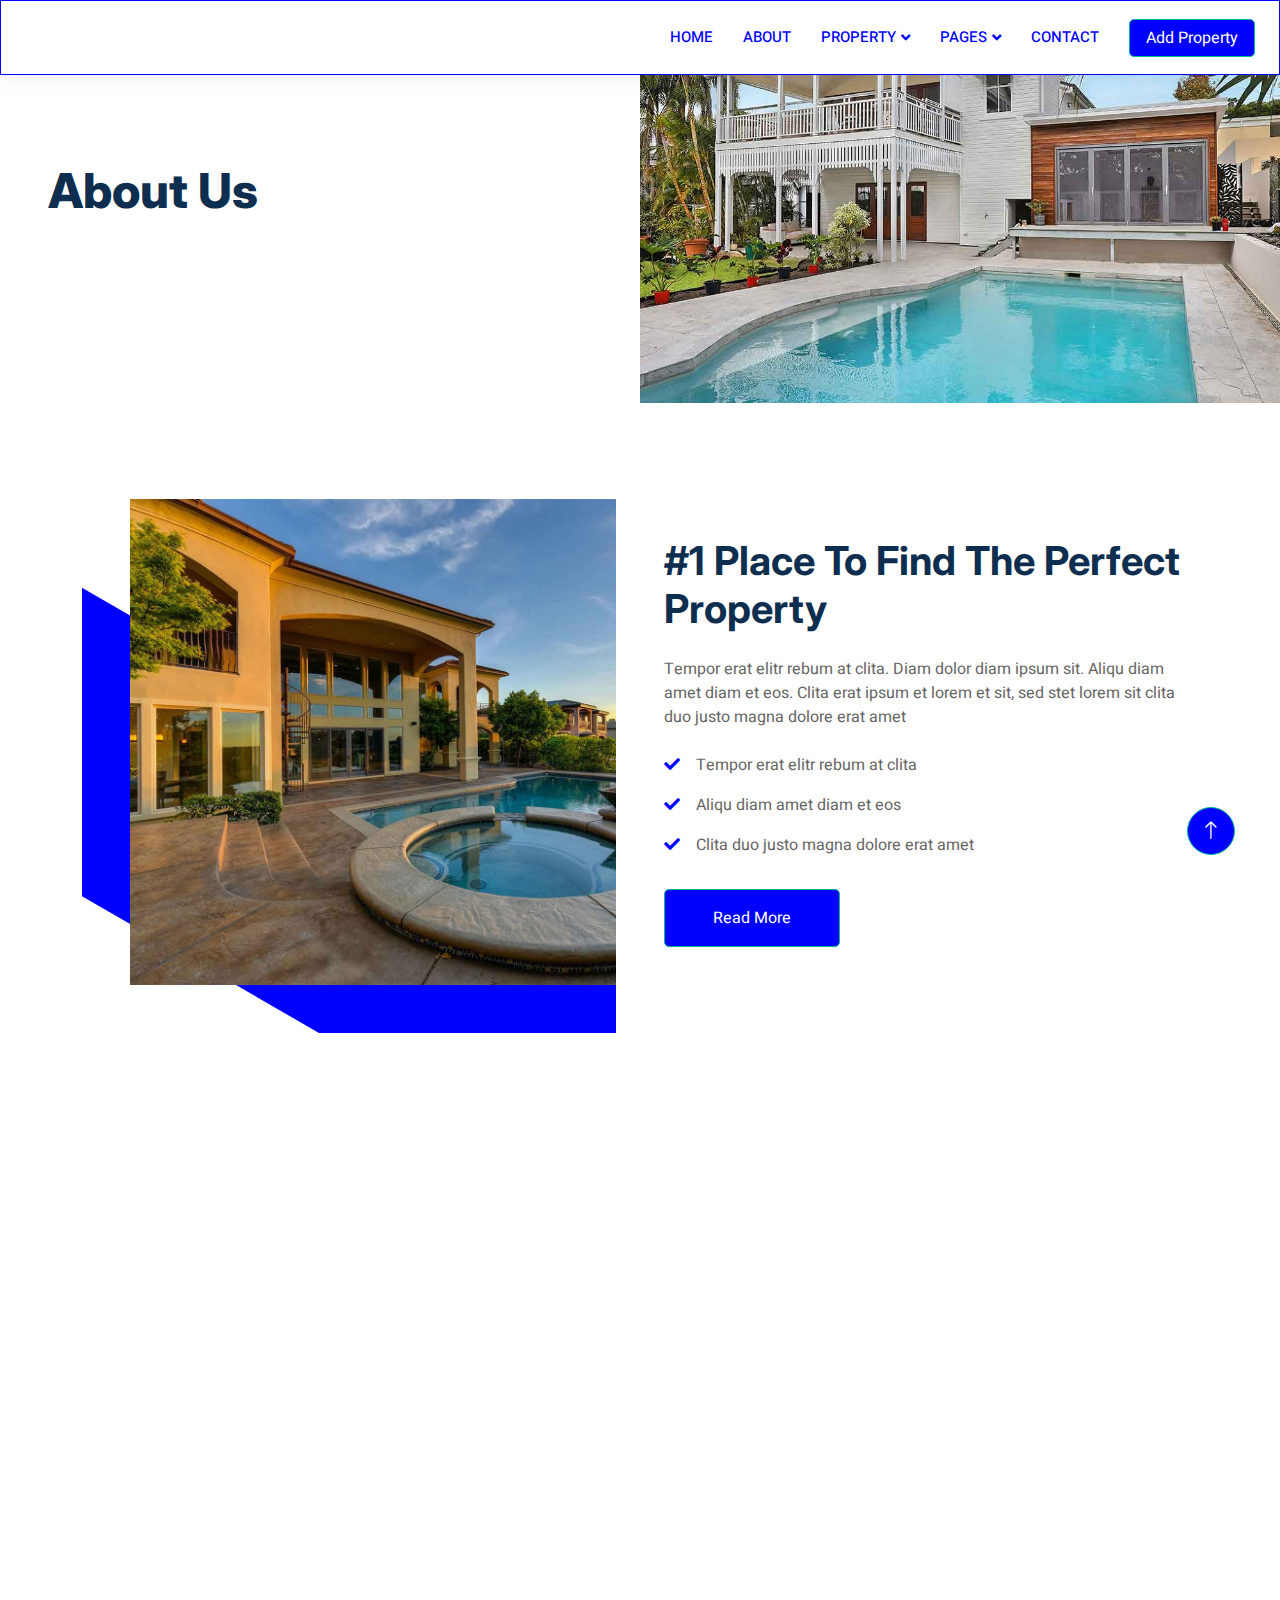
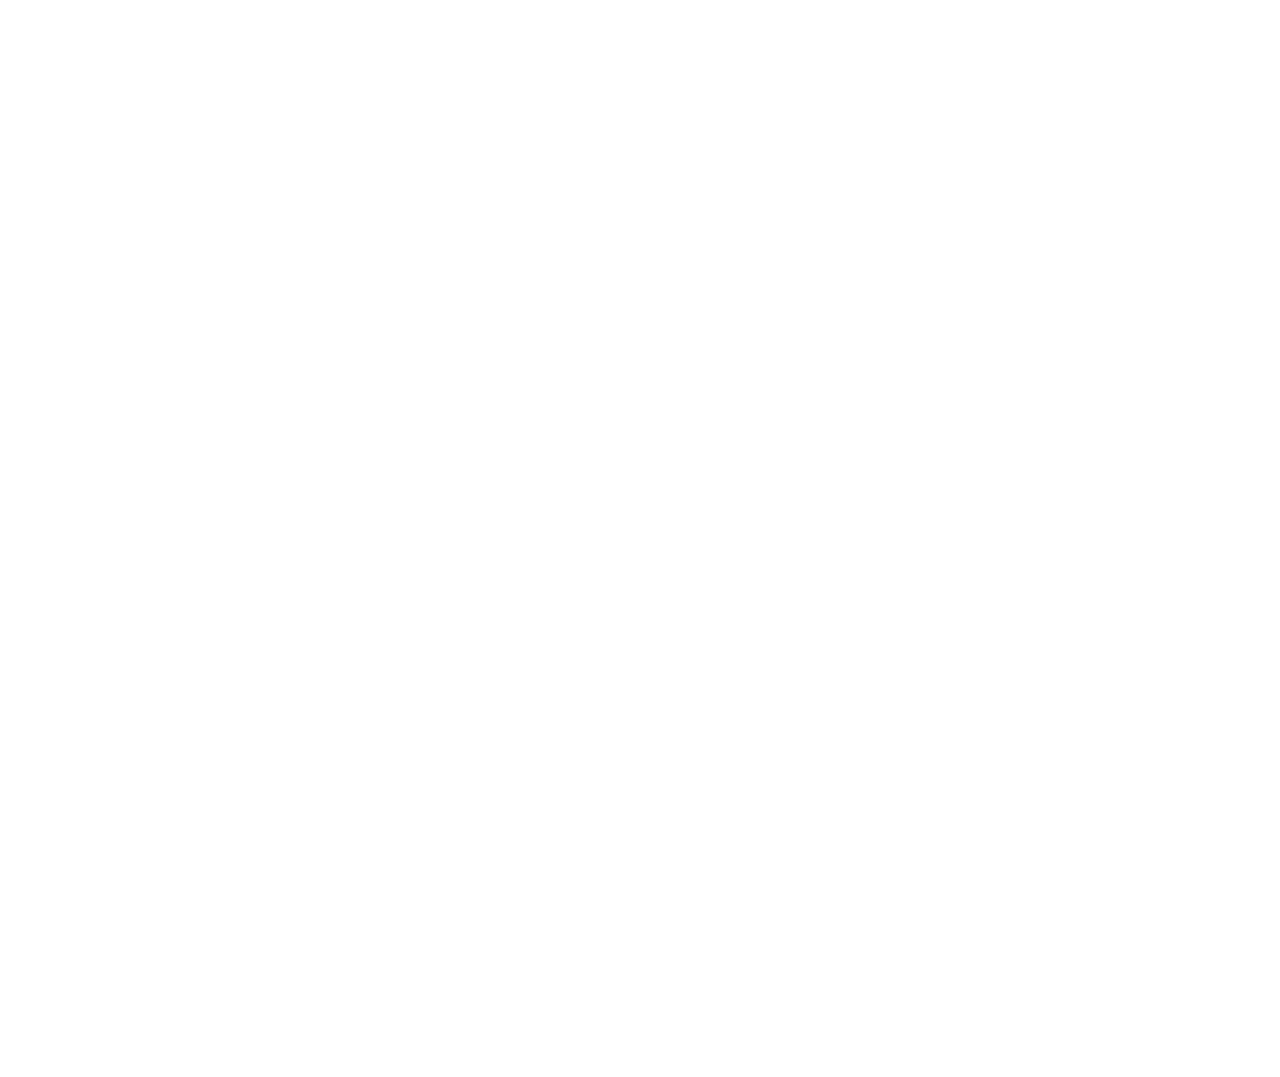
<file: about.html>
<!DOCTYPE html>
<html lang="en">

<head>
    <meta charset="utf-8">
    <title>Makaan - Real Estate HTML Template</title>
    <meta content="width=device-width, initial-scale=1.0" name="viewport">
    <meta content="" name="keywords">
    <meta content="" name="description">

    <!-- Favicon -->
    <link href="img/favicon.ico" rel="icon">

    <!-- Google Web Fonts -->
    <link rel="preconnect" href="https://fonts.googleapis.com">
    <link rel="preconnect" href="https://fonts.gstatic.com" crossorigin>
    <link href="https://fonts.googleapis.com/css2?family=Heebo:wght@400;500;600&family=Inter:wght@700;800&display=swap" rel="stylesheet">
    
    <!-- Icon Font Stylesheet -->
    <link href="https://cdnjs.cloudflare.com/ajax/libs/font-awesome/5.10.0/css/all.min.css" rel="stylesheet">
    <link href="https://cdn.jsdelivr.net/npm/bootstrap-icons@1.4.1/font/bootstrap-icons.css" rel="stylesheet">

    <!-- Libraries Stylesheet -->
    <link href="lib/animate/animate.min.css" rel="stylesheet">
    <link href="lib/owlcarousel/assets/owl.carousel.min.css" rel="stylesheet">

    <!-- Customized Bootstrap Stylesheet -->
    <link href="css/bootstrap.min.css" rel="stylesheet">

    <!-- Template Stylesheet -->
    <link href="css/style.css" rel="stylesheet">
</head>

<body>
    <div class="container-fluid bg-white p-0">
        <!-- Spinner Start -->
        <div id="spinner" class="show bg-white position-fixed translate-middle w-100 vh-100 top-50 start-50 d-flex align-items-center justify-content-center">
            <div class="spinner-border text-primary" style="width: 3rem; height: 3rem;" role="status">
                <span class="sr-only">Loading...</span>
            </div>
        </div>
        <!-- Spinner End -->


        <!-- Navbar Start -->
        <div class="container-fluid nav-bar bg-transparent p-0 m-0">
            <nav class="navbar navbar-expand-lg bg-white navbar-light w-100 py-0 px-4 border border-primary">
                </a>
                <button type="button" class="navbar-toggler" data-bs-toggle="collapse" data-bs-target="#navbarCollapse">
                    <span class="navbar-toggler-icon"></span>
                </button>
                <div class="collapse navbar-collapse" id="navbarCollapse">
                    <div class="navbar-nav ms-auto">
                        <a href="index.html" class="nav-item nav-link">Home</a>
                        <a href="about.html" class="nav-item nav-link active">About</a>
                        <div class="nav-item dropdown">
                            <a href="#" class="nav-link dropdown-toggle" data-bs-toggle="dropdown">Property</a>
                            <div class="dropdown-menu rounded-0 m-0">
                                <a href="property-list.html" class="dropdown-item">Property List</a>
                                <a href="property-type.html" class="dropdown-item">Property Type</a>
                                <a href="property-agent.html" class="dropdown-item">Property Agent</a>
                            </div>
                        </div>
                        <div class="nav-item dropdown">
                            <a href="#" class="nav-link dropdown-toggle" data-bs-toggle="dropdown">Pages</a>
                            <div class="dropdown-menu rounded-0 m-0">
                                <a href="testimonial.html" class="dropdown-item">Testimonial</a>
                                <a href="404.html" class="dropdown-item">404 Error</a>
                            </div>
                        </div>
                        <a href="contact.html" class="nav-item nav-link">Contact</a>
                    </div>
                    <a href="" class="btn btn-primary px-3 d-none d-lg-flex">Add Property</a>
                </div>
            </nav>
        </div>
        <!-- Navbar End -->


        <!-- Header Start -->
        <div class="container-fluid header bg-white p-0">
            <div class="row g-0 align-items-center flex-column-reverse flex-md-row">
                <div class="col-md-6 p-5 mt-lg-5">
                    <h1 class="display-5 animated fadeIn mb-4">About Us</h1> 
                </div>
                <div class="col-md-6 animated fadeIn">
                    <img class="img-fluid" src="img/header.jpg" alt="">
                </div>
            </div>
        </div>
        <!-- Header End -->


        <!-- About Start -->
        <div class="container-xxl py-5">
            <div class="container">
                <div class="row g-5 align-items-center">
                    <div class="col-lg-6 wow fadeIn" data-wow-delay="0.1s">
                        <div class="about-img position-relative overflow-hidden p-5 pe-0">
                            <img class="img-fluid w-100" src="img/carousel-2.jpg">
                        </div>
                    </div>
                    <div class="col-lg-6 wow fadeIn" data-wow-delay="0.5s">
                        <h1 class="mb-4">#1 Place To Find The Perfect Property</h1>
                        <p class="mb-4">Tempor erat elitr rebum at clita. Diam dolor diam ipsum sit. Aliqu diam amet diam et eos. Clita erat ipsum et lorem et sit, sed stet lorem sit clita duo justo magna dolore erat amet</p>
                        <p><i class="fa fa-check text-primary me-3"></i>Tempor erat elitr rebum at clita</p>
                        <p><i class="fa fa-check text-primary me-3"></i>Aliqu diam amet diam et eos</p>
                        <p><i class="fa fa-check text-primary me-3"></i>Clita duo justo magna dolore erat amet</p>
                        <a class="btn btn-primary py-3 px-5 mt-3" href="">Read More</a>
                    </div>
                </div>
            </div>
        </div>
        <!-- About End -->


        <!-- Call to Action Start -->
        <div class="container-xxl py-5">
            <div class="container">
                <div class=" rounded p-3">
                    <div class="bg-white rounded p-4">
                        <div class="row g-5 align-items-center">
                            <div class="col-lg-6 wow fadeIn" data-wow-delay="0.1s">
                                <img class="img-fluid rounded w-100" src="img/ne3.jpg" alt="">
                            </div>
                            <div class="col-lg-6 wow fadeIn" data-wow-delay="0.5s">
                                <div class="mb-4">
                                    <h1 class="mb-3">Contact With Our Certified Agent</h1>
                                    <p>Eirmod sed ipsum dolor sit rebum magna erat. Tempor lorem kasd vero ipsum sit sit diam justo sed vero dolor duo.</p>
                                </div>
                                <a href="" class="btn btn-primary py-3 px-4 me-2"><i class="fa fa-phone-alt me-2"></i>Make A Call</a>
                                <a href="" class="btn btn-dark py-3 px-4"><i class="fa fa-calendar-alt me-2"></i>Get Appoinment</a>
                            </div>
                        </div>
                    </div>
                </div>
            </div>
        </div>
        <!-- Call to Action End -->


        <!-- Team Start -->
        <div class="container-xxl py-5">
            <div class="container">
                <div class="text-center mx-auto mb-5 wow fadeInUp" data-wow-delay="0.1s" style="max-width: 600px;">
                    <h1 class="mb-3">Property Agents</h1>
                    <p>Eirmod sed ipsum dolor sit rebum labore magna erat. Tempor ut dolore lorem kasd vero ipsum sit eirmod sit. Ipsum diam justo sed rebum vero dolor duo.</p>
                </div>
                <div class="row g-4">
                    <div class="col-lg-3 col-md-6 wow fadeInUp" data-wow-delay="0.1s">
                        <div class="team-item rounded overflow-hidden">
                            <div class="position-relative">
                                <img class="img-fluid" src="img/team-1.jpg" alt="">
                                <div class="position-absolute start-50 top-100 translate-middle d-flex align-items-center">
                                    <a class="btn btn-square mx-1" href=""><i class="fab fa-facebook-f"></i></a>
                                    <a class="btn btn-square mx-1" href=""><i class="fab fa-twitter"></i></a>
                                    <a class="btn btn-square mx-1" href=""><i class="fab fa-instagram"></i></a>
                                </div>
                            </div>
                            <div class="text-center p-4 mt-3">
                                <h5 class="fw-bold mb-0">Full Name</h5>
                                <small>Designation</small>
                            </div>
                        </div>
                    </div>
                    <div class="col-lg-3 col-md-6 wow fadeInUp" data-wow-delay="0.3s">
                        <div class="team-item rounded overflow-hidden">
                            <div class="position-relative">
                                <img class="img-fluid" src="img/team-2.jpg" alt="">
                                <div class="position-absolute start-50 top-100 translate-middle d-flex align-items-center">
                                    <a class="btn btn-square mx-1" href=""><i class="fab fa-facebook-f"></i></a>
                                    <a class="btn btn-square mx-1" href=""><i class="fab fa-twitter"></i></a>
                                    <a class="btn btn-square mx-1" href=""><i class="fab fa-instagram"></i></a>
                                </div>
                            </div>
                            <div class="text-center p-4 mt-3">
                                <h5 class="fw-bold mb-0">Full Name</h5>
                                <small>Designation</small>
                            </div>
                        </div>
                    </div>
                    <div class="col-lg-3 col-md-6 wow fadeInUp" data-wow-delay="0.5s">
                        <div class="team-item rounded overflow-hidden">
                            <div class="position-relative">
                                <img class="img-fluid" src="img/team-3.jpg" alt="">
                                <div class="position-absolute start-50 top-100 translate-middle d-flex align-items-center">
                                    <a class="btn btn-square mx-1" href=""><i class="fab fa-facebook-f"></i></a>
                                    <a class="btn btn-square mx-1" href=""><i class="fab fa-twitter"></i></a>
                                    <a class="btn btn-square mx-1" href=""><i class="fab fa-instagram"></i></a>
                                </div>
                            </div>
                            <div class="text-center p-4 mt-3">
                                <h5 class="fw-bold mb-0">Full Name</h5>
                                <small>Designation</small>
                            </div>
                        </div>
                    </div>
                    <div class="col-lg-3 col-md-6 wow fadeInUp" data-wow-delay="0.7s">
                        <div class="team-item rounded overflow-hidden">
                            <div class="position-relative">
                                <img class="img-fluid" src="img/team-4.jpg" alt="">
                                <div class="position-absolute start-50 top-100 translate-middle d-flex align-items-center">
                                    <a class="btn btn-square mx-1" href=""><i class="fab fa-facebook-f"></i></a>
                                    <a class="btn btn-square mx-1" href=""><i class="fab fa-twitter"></i></a>
                                    <a class="btn btn-square mx-1" href=""><i class="fab fa-instagram"></i></a>
                                </div>
                            </div>
                            <div class="text-center p-4 mt-3">
                                <h5 class="fw-bold mb-0">Full Name</h5>
                                <small>Designation</small>
                            </div>
                        </div>
                    </div>
                </div>
            </div>
        </div>
        <!-- Team End -->
        

        <!-- Footer Start -->
        <div class="container-fluid bg-dark text-white-50 footer pt-5 mt-5 wow fadeIn" data-wow-delay="0.1s">
            <div class="container py-5">
                <div class="row g-5">
                    <div class="col-lg-3 col-md-6">
                        <h5 class="text-white mb-4">Get In Touch</h5>
                        <p class="mb-2"><i class="fa fa-map-marker-alt me-3"></i>233 Street, New York, USA</p>
                        <p class="mb-2"><i class="fa fa-phone-alt me-3"></i>+233 345 67890</p>
                        <p class="mb-2"><i class="fa fa-envelope me-3"></i>demo@example.com</p>
                        <div class="d-flex pt-2">
                            <a class="btn btn-outline-light btn-social" href=""><i class="fab fa-twitter"></i></a>
                            <a class="btn btn-outline-light btn-social" href=""><i class="fab fa-facebook-f"></i></a>
                            <a class="btn btn-outline-light btn-social" href=""><i class="fab fa-youtube"></i></a>
                            <a class="btn btn-outline-light btn-social" href=""><i class="fab fa-linkedin-in"></i></a>
                        </div>
                    </div>
                    <div class="col-lg-3 col-md-6">
                        <h5 class="text-white mb-4">Quick Links</h5>
                        <a class="btn btn-link text-white-50" href="">About Us</a>
                        <a class="btn btn-link text-white-50" href="">Contact Us</a>
                        <a class="btn btn-link text-white-50" href="">Our Services</a>
                        <a class="btn btn-link text-white-50" href="">Privacy Policy</a>
                        <a class="btn btn-link text-white-50" href="">Terms & Condition</a>
                    </div>
                   
                    <div class="col-lg-3 col-md-6">
                        <h5 class="text-white mb-4">Newsletter</h5>
                        <p>Dolor amet sit justo amet elitr clita ipsum elitr est.</p>
                        <div class="position-relative mx-auto" style="max-width: 400px;">
                            <input class="form-control bg-transparent w-100 py-3 ps-4 pe-5" type="text" placeholder="Your email">
                            <button type="button" class="btn btn-primary py-2 position-absolute top-0 end-0 mt-2 me-2">SignUp</button>
                        </div>
                    </div>
                </div>
            </div>
            <div class="container">
                <div class="copyright">
                    <div class="row justify-content-center">
                        <div class="col-md-6 text-center mb-3 mb-md-0">
                            &copy; <a class="" href="#">E-Tec</a>, All Right Reserved.
                            Designed By <a class="" href="https://github.com/Victrf">E-Tec</a>
                        </div>
                    </div>
                </div>
            </div>
              
        </div>
        <!-- Footer End -->


        <!-- Back to Top -->
        <a href="#" class="btn btn-lg btn-primary btn-lg-square back-to-top"><i class="bi bi-arrow-up"></i></a>
    </div>

    <!-- JavaScript Libraries -->
    <script src="https://code.jquery.com/jquery-3.4.1.min.js"></script>
    <script src="https://cdn.jsdelivr.net/npm/bootstrap@5.0.0/dist/js/bootstrap.bundle.min.js"></script>
    <script src="lib/wow/wow.min.js"></script>
    <script src="lib/easing/easing.min.js"></script>
    <script src="lib/waypoints/waypoints.min.js"></script>
    <script src="lib/owlcarousel/owl.carousel.min.js"></script>

    <!-- Template Javascript -->
    <script src="js/main.js"></script>
</body>

</html>
</file>
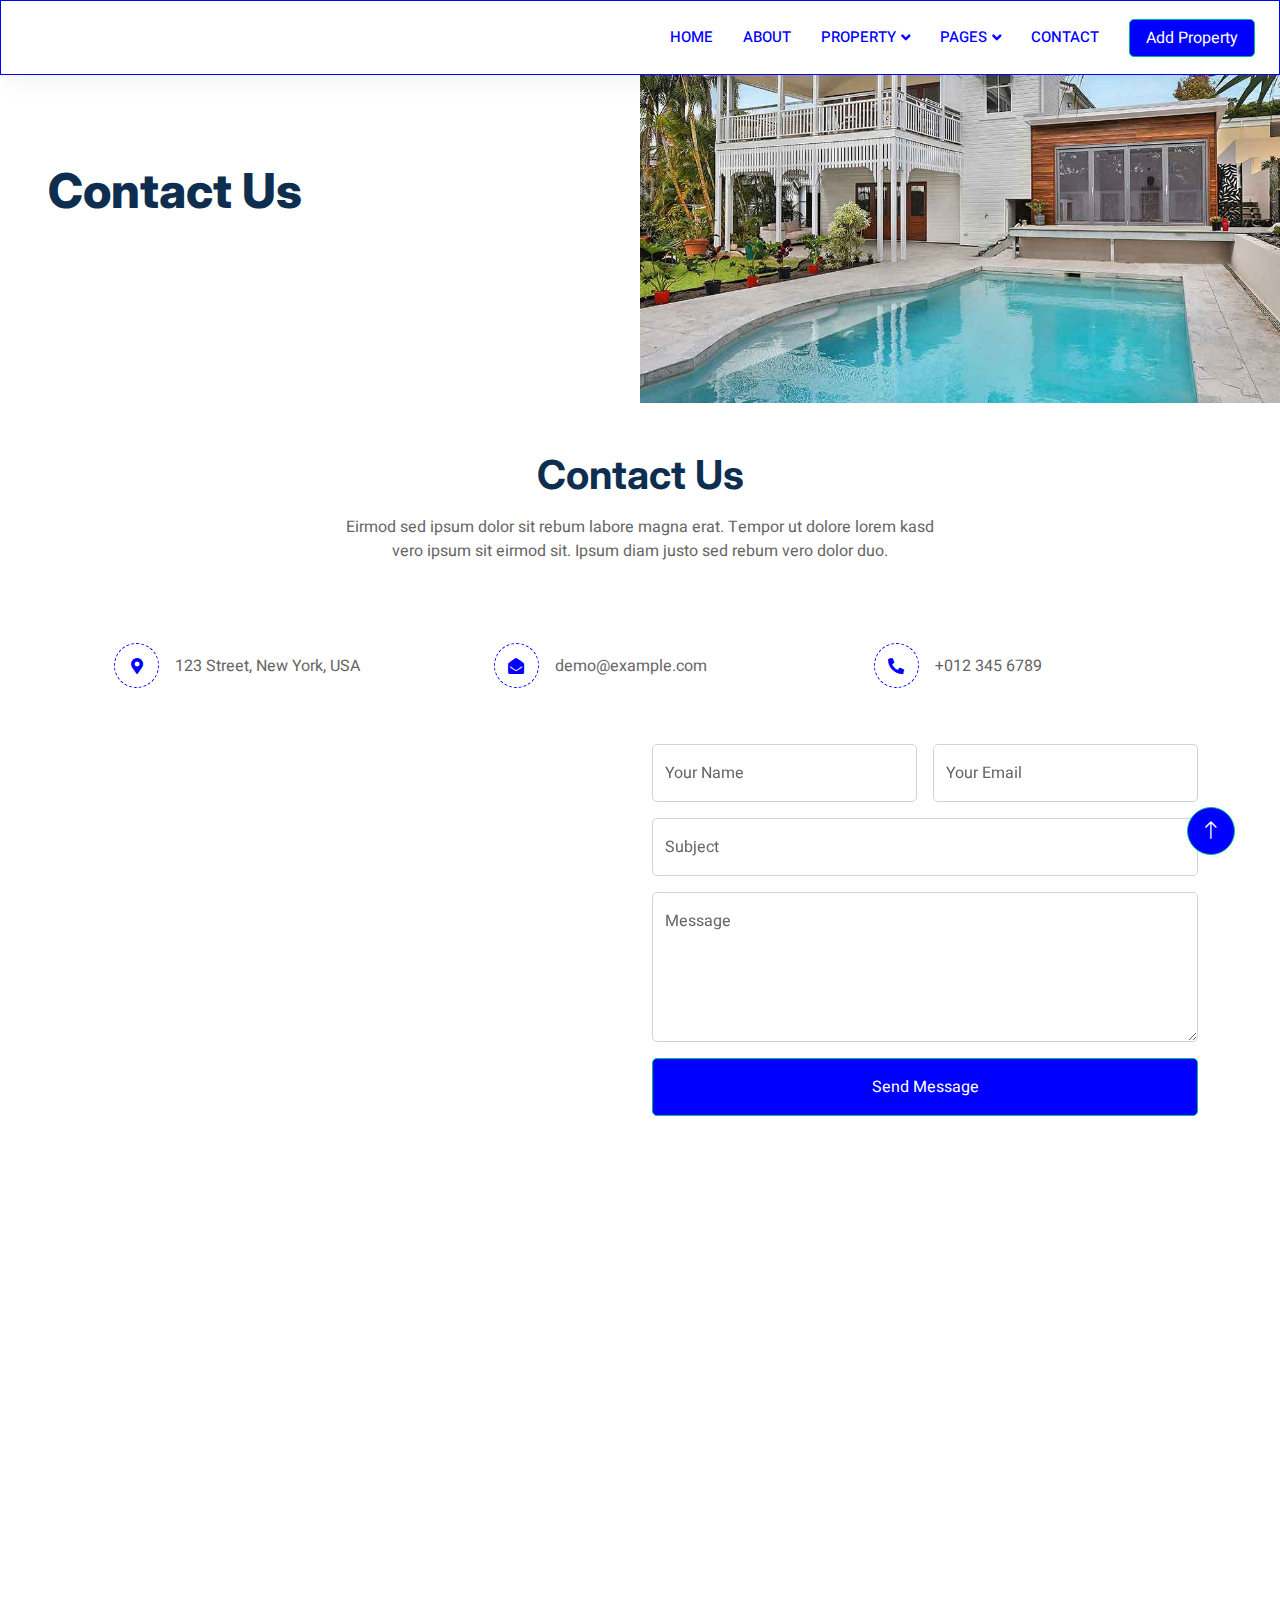
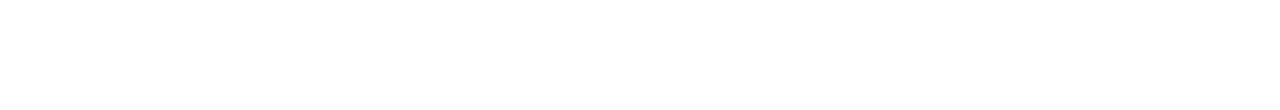
<file: contact.html>
<!DOCTYPE html>
<html lang="en">

<head>
    <meta charset="utf-8">
    <title>Makaan - Real Estate HTML Template</title>
    <meta content="width=device-width, initial-scale=1.0" name="viewport">
    <meta content="" name="keywords">
    <meta content="" name="description">

    <!-- Favicon -->
    <link href="img/favicon.ico" rel="icon">

    <!-- Google Web Fonts -->
    <link rel="preconnect" href="https://fonts.googleapis.com">
    <link rel="preconnect" href="https://fonts.gstatic.com" crossorigin>
    <link href="https://fonts.googleapis.com/css2?family=Heebo:wght@400;500;600&family=Inter:wght@700;800&display=swap" rel="stylesheet">
    
    <!-- Icon Font Stylesheet -->
    <link href="https://cdnjs.cloudflare.com/ajax/libs/font-awesome/5.10.0/css/all.min.css" rel="stylesheet">
    <link href="https://cdn.jsdelivr.net/npm/bootstrap-icons@1.4.1/font/bootstrap-icons.css" rel="stylesheet">

    <!-- Libraries Stylesheet -->
    <link href="lib/animate/animate.min.css" rel="stylesheet">
    <link href="lib/owlcarousel/assets/owl.carousel.min.css" rel="stylesheet">

    <!-- Customized Bootstrap Stylesheet -->
    <link href="css/bootstrap.min.css" rel="stylesheet">

    <!-- Template Stylesheet -->
    <link href="css/style.css" rel="stylesheet">
</head>

<body>
    <div class="container-fluid bg-white p-0">
        <!-- Spinner Start -->
        <div id="spinner" class="show bg-white position-fixed translate-middle w-100 vh-100 top-50 start-50 d-flex align-items-center justify-content-center">
            <div class="spinner-border text-primary" style="width: 3rem; height: 3rem;" role="status">
                <span class="sr-only">Loading...</span>
            </div>
        </div>
        <!-- Spinner End -->


        <!-- Navbar Start -->
        <div class="container-fluid nav-bar bg-transparent p-0 m-0">
            <nav class="navbar navbar-expand-lg bg-white navbar-light w-100 py-0 px-4 border border-primary">   
                  
                </a>
                <button type="button" class="navbar-toggler" data-bs-toggle="collapse" data-bs-target="#navbarCollapse">
                    <span class="navbar-toggler-icon"></span>
                </button>
                <div class="collapse navbar-collapse" id="navbarCollapse">
                    <div class="navbar-nav ms-auto">
                        <a href="index.html" class="nav-item nav-link">Home</a>
                        <a href="about.html" class="nav-item nav-link">About</a>
                        <div class="nav-item dropdown">
                            <a href="#" class="nav-link dropdown-toggle" data-bs-toggle="dropdown">Property</a>
                            <div class="dropdown-menu rounded-0 m-0">
                                <a href="property-list.html" class="dropdown-item">Property List</a>
                                <a href="property-type.html" class="dropdown-item">Property Type</a>
                                <a href="property-agent.html" class="dropdown-item">Property Agent</a>
                            </div>
                        </div>
                        <div class="nav-item dropdown">
                            <a href="#" class="nav-link dropdown-toggle" data-bs-toggle="dropdown">Pages</a>
                            <div class="dropdown-menu rounded-0 m-0">
                                <a href="testimonial.html" class="dropdown-item">Testimonial</a>
                                <a href="404.html" class="dropdown-item">404 Error</a>
                            </div>
                        </div>
                        <a href="contact.html" class="nav-item nav-link active">Contact</a>
                    </div>
                    <a href="" class="btn btn-primary px-3 d-none d-lg-flex">Add Property</a>
                </div>
            </nav>
        </div>
        <!-- Navbar End -->


        <!-- Header Start -->
        <div class="container-fluid header bg-white p-0">
            <div class="row g-0 align-items-center flex-column-reverse flex-md-row">
                <div class="col-md-6 p-5 mt-lg-5">
                    <h1 class="display-5 animated fadeIn mb-4">Contact Us</h1> 
                       
                </div>
                <div class="col-md-6 animated fadeIn">
                    <img class="img-fluid" src="img/header.jpg" alt="">
                </div>
            </div>
        </div>
        <!-- Header End -->


        <!-- Search Start -->
        <!-- <div class="container-fluid bg-primary mb-5 wow fadeIn" data-wow-delay="0.1s" style="padding: 35px;">
            <div class="container">
                <div class="row g-2">
                    <div class="col-md-10">
                        <div class="row g-2">
                            <div class="col-md-4">
                                <input type="text" class="form-control border-0 py-3" placeholder="Search Keyword">
                            </div>
                            <div class="col-md-4">
                                <select class="form-select border-0 py-3">
                                    <option selected>Property Type</option>
                                    <option value="1">Property Type 1</option>
                                    <option value="2">Property Type 2</option>
                                    <option value="3">Property Type 3</option>
                                </select>
                            </div>
                            <div class="col-md-4">
                                <select class="form-select border-0 py-3">
                                    <option selected>Location</option>
                                    <option value="1">Location 1</option>
                                    <option value="2">Location 2</option>
                                    <option value="3">Location 3</option>
                                </select>
                            </div>
                        </div>
                    </div>
                    <div class="col-md-2">
                        <button class="btn btn-dark border-0 w-100 py-3">Search</button>
                    </div>
                </div>
            </div>
        </div> -->
        <!-- Search End -->


        <!-- Contact Start -->
        <div class="container-fluid py-5">
            <div class="container">
                <div class="text-center mx-auto mb-5 wow fadeInUp" data-wow-delay="0.1s" style="max-width: 600px;">
                    <h1 class="mb-3">Contact Us</h1>
                    <p>Eirmod sed ipsum dolor sit rebum labore magna erat. Tempor ut dolore lorem kasd vero ipsum sit eirmod sit. Ipsum diam justo sed rebum vero dolor duo.</p>
                </div>
                <div class="row g-4">
                    <div class="col-12">
                        <div class="row gy-4">
                            <div class="col-md-6 col-lg-4 wow fadeIn" data-wow-delay="0.1s">
                                <div class=" rounded p-3">
                                    <div class="d-flex align-items-center bg-white rounded p-3" >
                                        <div class="icon me-3" style="width: 45px; height: 45px;">
                                            <i class="fa fa-map-marker-alt text-primary"></i>
                                        </div>
                                        <span>123 Street, New York, USA</span>
                                    </div>
                                </div>
                            </div>
                            <div class="col-md-6 col-lg-4 wow fadeIn" data-wow-delay="0.3s">
                                <div class="rounded p-3">
                                    <div class="d-flex align-items-center bg-white rounded p-3">
                                        <div class="icon me-3" style="width: 45px; height: 45px;">
                                            <i class="fa fa-envelope-open text-primary"></i>
                                        </div>
                                        <span>demo@example.com</span>
                                    </div>
                                </div>
                            </div>
                            <div class="col-md-6 col-lg-4 wow fadeIn" data-wow-delay="0.5s">
                                <div class="rounded p-3">
                                    <div class="d-flex align-items-center bg-white rounded p-3">
                                        <div class="icon me-3" style="width: 45px; height: 45px;">
                                            <i class="fa fa-phone-alt text-primary"></i>
                                        </div>
                                        <span>+012 345 6789</span>
                                    </div>
                                </div>
                            </div>
                        </div>
                    </div>
                    <div class="col-md-6 wow fadeInUp" data-wow-delay="0.1s">
                        <iframe
                            src="https://www.google.com/maps/embed?pb=!1m18!1m12!1m3!1d254133.5528891029!2d-0.49159345667415155!3d5.591126400103647!2m3!1f0!2f0!3f0!3m2!1i1024!2i768!4f13.1!3m3!1m2!1s0xfd75acda8dad6c7%3A0x54d7f230d093d236!2sGhana!5e0!3m2!1sen!2sin!4v1750240676873!5m2!1sen!2sin"
                            width="600" height="450" style="border:0;" allowfullscreen="" loading="lazy"
                            referrerpolicy="no-referrer-when-downgrade"></iframe>
                    </div>
                    <div class="col-md-6">
                        <div class="wow fadeInUp" data-wow-delay="0.5s">
                            <form>
                                <div class="row g-3">
                                    <div class="col-md-6">
                                        <div class="form-floating">
                                            <input type="text" class="form-control" id="name" placeholder="Your Name">
                                            <label for="name">Your Name</label>
                                        </div>
                                    </div>
                                    <div class="col-md-6">
                                        <div class="form-floating">
                                            <input type="email" class="form-control" id="email" placeholder="Your Email">
                                            <label for="email">Your Email</label>
                                        </div>
                                    </div>
                                    <div class="col-12">
                                        <div class="form-floating">
                                            <input type="text" class="form-control" id="subject" placeholder="Subject">
                                            <label for="subject">Subject</label>
                                        </div>
                                    </div>
                                    <div class="col-12">
                                        <div class="form-floating">
                                            <textarea class="form-control" placeholder="Leave a message here" id="message" style="height: 150px"></textarea>
                                            <label for="message">Message</label>
                                        </div>
                                    </div>
                                    <div class="col-12">
                                        <button class="btn btn-primary w-100 py-3" type="submit">Send Message</button>
                                    </div>
                                </div>
                            </form>
                        </div>
                    </div>
                </div>
            </div>
        </div>
        <!-- Contact End -->


        <!-- Footer Start -->
        <div class="container-fluid bg-dark text-white-50 footer pt-5 mt-5 wow fadeIn" data-wow-delay="0.1s">
            <div class="container py-5">
                <div class="row g-5">
                    <div class="col-lg-3 col-md-6">
                        <h5 class="text-white mb-4">Get In Touch</h5>
                        <p class="mb-2"><i class="fa fa-map-marker-alt me-3"></i>233 Street, New York, USA</p>
                        <p class="mb-2"><i class="fa fa-phone-alt me-3"></i>+233 345 67890</p>
                        <p class="mb-2"><i class="fa fa-envelope me-3"></i>demo@example.com</p>
                        <div class="d-flex pt-2">
                            <a class="btn btn-outline-light btn-social" href=""><i class="fab fa-twitter"></i></a>
                            <a class="btn btn-outline-light btn-social" href=""><i class="fab fa-facebook-f"></i></a>
                            <a class="btn btn-outline-light btn-social" href=""><i class="fab fa-youtube"></i></a>
                            <a class="btn btn-outline-light btn-social" href=""><i class="fab fa-linkedin-in"></i></a>
                        </div>
                    </div>
                    <div class="col-lg-3 col-md-6">
                        <h5 class="text-white mb-4">Quick Links</h5>
                        <a class="btn btn-link text-white-50" href="">About Us</a>
                        <a class="btn btn-link text-white-50" href="">Contact Us</a>
                        <a class="btn btn-link text-white-50" href="">Our Services</a>
                        <a class="btn btn-link text-white-50" href="">Privacy Policy</a>
                        <a class="btn btn-link text-white-50" href="">Terms & Condition</a>
                    </div>
        
                    <div class="col-lg-3 col-md-6">
                        <h5 class="text-white mb-4">Newsletter</h5>
                        <p>Dolor amet sit justo amet elitr clita ipsum elitr est.</p>
                        <div class="position-relative mx-auto" style="max-width: 400px;">
                            <input class="form-control bg-transparent w-100 py-3 ps-4 pe-5" type="text"
                                placeholder="Your email">
                            <button type="button"
                                class="btn btn-primary py-2 position-absolute top-0 end-0 mt-2 me-2">SignUp</button>
                        </div>
                    </div>
                </div>
            </div>
            <div class="container">
                <div class="copyright">
                    <div class="row justify-content-center">
                        <div class="col-md-6 text-center mb-3 mb-md-0">
                            &copy; <a class="" href="#">E-Tec</a>, All Right Reserved.
                            Designed By <a class="" href="https://github.com/Victrf">E-Tec</a>
                        </div>
                    </div>
                </div>
            </div>
        
        </div>
        <!-- Footer End -->


        <!-- Back to Top -->
        <a href="#" class="btn btn-lg btn-primary btn-lg-square back-to-top"><i class="bi bi-arrow-up"></i></a>
    </div>

    <!-- JavaScript Libraries -->
    <script src="https://code.jquery.com/jquery-3.4.1.min.js"></script>
    <script src="https://cdn.jsdelivr.net/npm/bootstrap@5.0.0/dist/js/bootstrap.bundle.min.js"></script>
    <script src="lib/wow/wow.min.js"></script>
    <script src="lib/easing/easing.min.js"></script>
    <script src="lib/waypoints/waypoints.min.js"></script>
    <script src="lib/owlcarousel/owl.carousel.min.js"></script>

    <!-- Template Javascript -->
    <script src="js/main.js"></script>
</body>

</html>
</file>
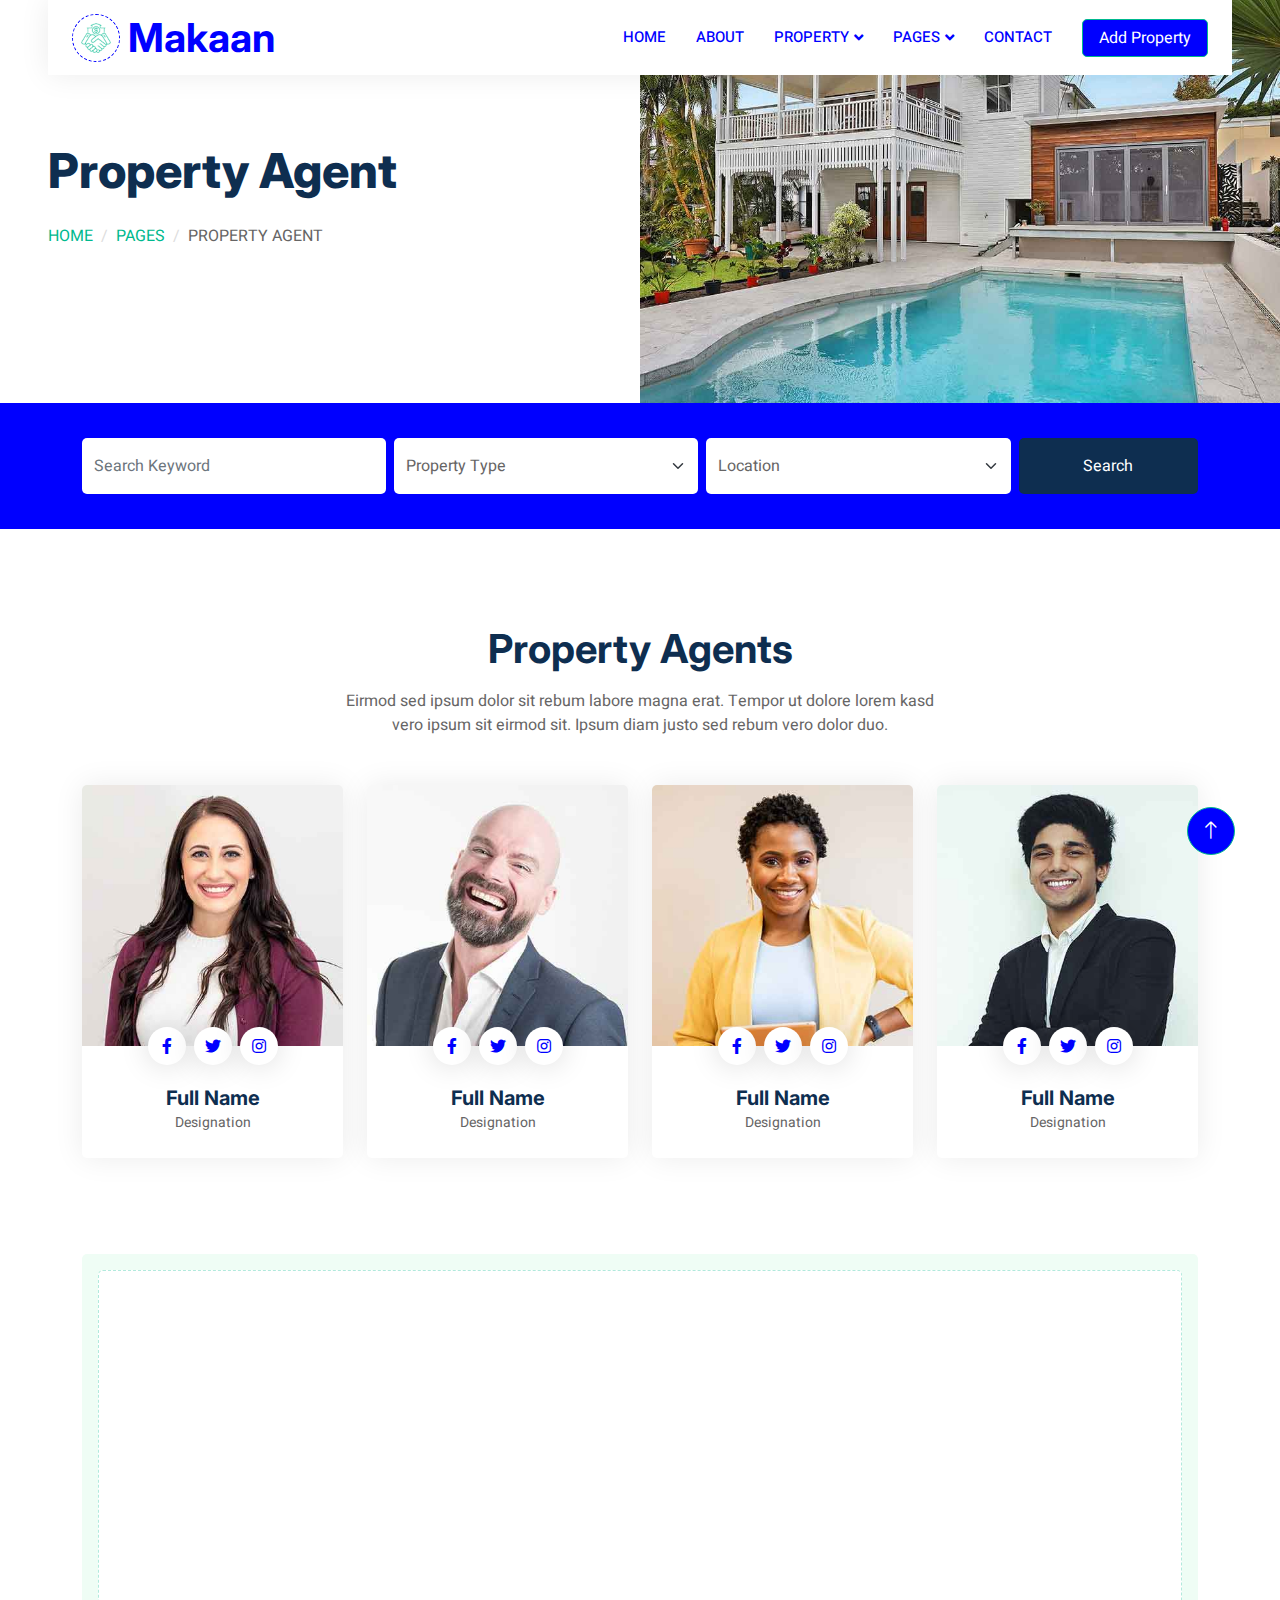
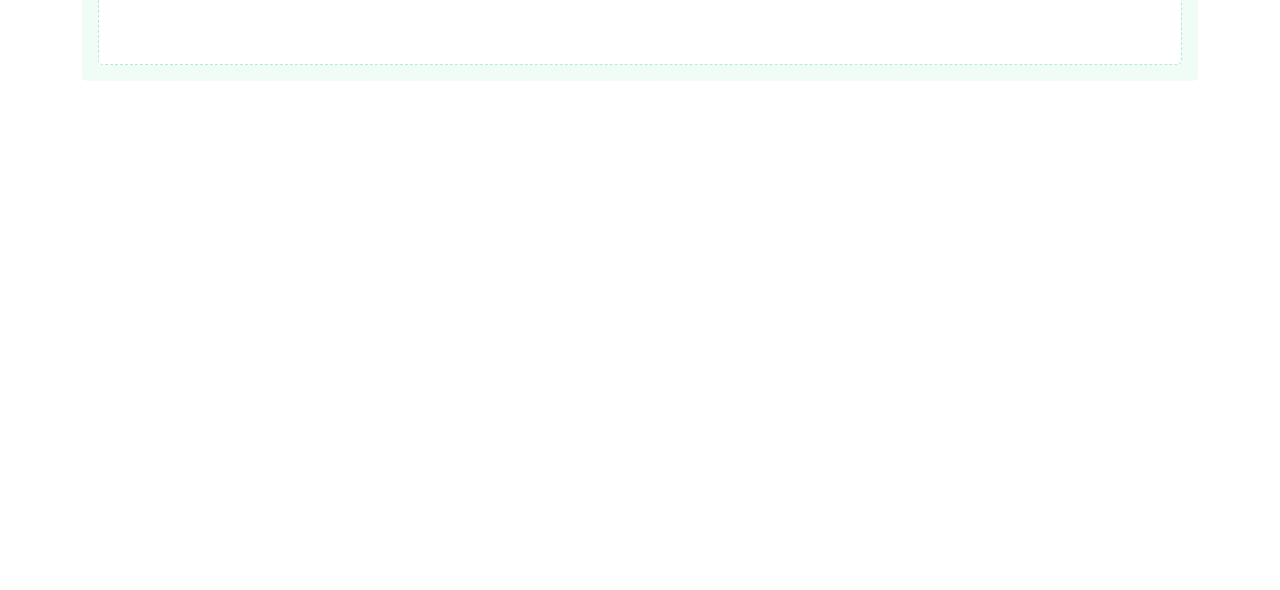
<file: property-agent.html>
<!DOCTYPE html>
<html lang="en">

<head>
    <meta charset="utf-8">
    <title>Makaan - Real Estate HTML Template</title>
    <meta content="width=device-width, initial-scale=1.0" name="viewport">
    <meta content="" name="keywords">
    <meta content="" name="description">

    <!-- Favicon -->
    <link href="img/favicon.ico" rel="icon">

    <!-- Google Web Fonts -->
    <link rel="preconnect" href="https://fonts.googleapis.com">
    <link rel="preconnect" href="https://fonts.gstatic.com" crossorigin>
    <link href="https://fonts.googleapis.com/css2?family=Heebo:wght@400;500;600&family=Inter:wght@700;800&display=swap" rel="stylesheet">
    
    <!-- Icon Font Stylesheet -->
    <link href="https://cdnjs.cloudflare.com/ajax/libs/font-awesome/5.10.0/css/all.min.css" rel="stylesheet">
    <link href="https://cdn.jsdelivr.net/npm/bootstrap-icons@1.4.1/font/bootstrap-icons.css" rel="stylesheet">

    <!-- Libraries Stylesheet -->
    <link href="lib/animate/animate.min.css" rel="stylesheet">
    <link href="lib/owlcarousel/assets/owl.carousel.min.css" rel="stylesheet">

    <!-- Customized Bootstrap Stylesheet -->
    <link href="css/bootstrap.min.css" rel="stylesheet">

    <!-- Template Stylesheet -->
    <link href="css/style.css" rel="stylesheet">
</head>

<body>
    <div class="container-xxl bg-white p-0">
        <!-- Spinner Start -->
        <div id="spinner" class="show bg-white position-fixed translate-middle w-100 vh-100 top-50 start-50 d-flex align-items-center justify-content-center">
            <div class="spinner-border text-primary" style="width: 3rem; height: 3rem;" role="status">
                <span class="sr-only">Loading...</span>
            </div>
        </div>
        <!-- Spinner End -->


        <!-- Navbar Start -->
        <div class="container-fluid nav-bar bg-transparent">
            <nav class="navbar navbar-expand-lg bg-white navbar-light py-0 px-4">
                <a href="index.html" class="navbar-brand d-flex align-items-center text-center">
                    <div class="icon p-2 me-2">
                        <img class="img-fluid" src="img/icon-deal.png" alt="Icon" style="width: 30px; height: 30px;">
                    </div>
                    <h1 class="m-0 text-primary">Makaan</h1>
                </a>
                <button type="button" class="navbar-toggler" data-bs-toggle="collapse" data-bs-target="#navbarCollapse">
                    <span class="navbar-toggler-icon"></span>
                </button>
                <div class="collapse navbar-collapse" id="navbarCollapse">
                    <div class="navbar-nav ms-auto">
                        <a href="index.html" class="nav-item nav-link">Home</a>
                        <a href="about.html" class="nav-item nav-link">About</a>
                        <div class="nav-item dropdown">
                            <a href="#" class="nav-link dropdown-toggle active" data-bs-toggle="dropdown">Property</a>
                            <div class="dropdown-menu rounded-0 m-0">
                                <a href="property-list.html" class="dropdown-item">Property List</a>
                                <a href="property-type.html" class="dropdown-item">Property Type</a>
                                <a href="property-agent.html" class="dropdown-item active">Property Agent</a>
                            </div>
                        </div>
                        <div class="nav-item dropdown">
                            <a href="#" class="nav-link dropdown-toggle" data-bs-toggle="dropdown">Pages</a>
                            <div class="dropdown-menu rounded-0 m-0">
                                <a href="testimonial.html" class="dropdown-item">Testimonial</a>
                                <a href="404.html" class="dropdown-item">404 Error</a>
                            </div>
                        </div>
                        <a href="contact.html" class="nav-item nav-link">Contact</a>
                    </div>
                    <a href="" class="btn btn-primary px-3 d-none d-lg-flex">Add Property</a>
                </div>
            </nav>
        </div>
        <!-- Navbar End -->


        <!-- Header Start -->
        <div class="container-fluid header bg-white p-0">
            <div class="row g-0 align-items-center flex-column-reverse flex-md-row">
                <div class="col-md-6 p-5 mt-lg-5">
                    <h1 class="display-5 animated fadeIn mb-4">Property Agent</h1> 
                        <nav aria-label="breadcrumb animated fadeIn">
                        <ol class="breadcrumb text-uppercase">
                            <li class="breadcrumb-item"><a href="#">Home</a></li>
                            <li class="breadcrumb-item"><a href="#">Pages</a></li>
                            <li class="breadcrumb-item text-body active" aria-current="page">Property Agent</li>
                        </ol>
                    </nav>
                </div>
                <div class="col-md-6 animated fadeIn">
                    <img class="img-fluid" src="img/header.jpg" alt="">
                </div>
            </div>
        </div>
        <!-- Header End -->


        <!-- Search Start -->
        <div class="container-fluid bg-primary mb-5 wow fadeIn" data-wow-delay="0.1s" style="padding: 35px;">
            <div class="container">
                <div class="row g-2">
                    <div class="col-md-10">
                        <div class="row g-2">
                            <div class="col-md-4">
                                <input type="text" class="form-control border-0 py-3" placeholder="Search Keyword">
                            </div>
                            <div class="col-md-4">
                                <select class="form-select border-0 py-3">
                                    <option selected>Property Type</option>
                                    <option value="1">Property Type 1</option>
                                    <option value="2">Property Type 2</option>
                                    <option value="3">Property Type 3</option>
                                </select>
                            </div>
                            <div class="col-md-4">
                                <select class="form-select border-0 py-3">
                                    <option selected>Location</option>
                                    <option value="1">Location 1</option>
                                    <option value="2">Location 2</option>
                                    <option value="3">Location 3</option>
                                </select>
                            </div>
                        </div>
                    </div>
                    <div class="col-md-2">
                        <button class="btn btn-dark border-0 w-100 py-3">Search</button>
                    </div>
                </div>
            </div>
        </div>
        <!-- Search End -->


        <!-- Team Start -->
        <div class="container-xxl py-5">
            <div class="container">
                <div class="text-center mx-auto mb-5 wow fadeInUp" data-wow-delay="0.1s" style="max-width: 600px;">
                    <h1 class="mb-3">Property Agents</h1>
                    <p>Eirmod sed ipsum dolor sit rebum labore magna erat. Tempor ut dolore lorem kasd vero ipsum sit eirmod sit. Ipsum diam justo sed rebum vero dolor duo.</p>
                </div>
                <div class="row g-4">
                    <div class="col-lg-3 col-md-6 wow fadeInUp" data-wow-delay="0.1s">
                        <div class="team-item rounded overflow-hidden">
                            <div class="position-relative">
                                <img class="img-fluid" src="img/team-1.jpg" alt="">
                                <div class="position-absolute start-50 top-100 translate-middle d-flex align-items-center">
                                    <a class="btn btn-square mx-1" href=""><i class="fab fa-facebook-f"></i></a>
                                    <a class="btn btn-square mx-1" href=""><i class="fab fa-twitter"></i></a>
                                    <a class="btn btn-square mx-1" href=""><i class="fab fa-instagram"></i></a>
                                </div>
                            </div>
                            <div class="text-center p-4 mt-3">
                                <h5 class="fw-bold mb-0">Full Name</h5>
                                <small>Designation</small>
                            </div>
                        </div>
                    </div>
                    <div class="col-lg-3 col-md-6 wow fadeInUp" data-wow-delay="0.3s">
                        <div class="team-item rounded overflow-hidden">
                            <div class="position-relative">
                                <img class="img-fluid" src="img/team-2.jpg" alt="">
                                <div class="position-absolute start-50 top-100 translate-middle d-flex align-items-center">
                                    <a class="btn btn-square mx-1" href=""><i class="fab fa-facebook-f"></i></a>
                                    <a class="btn btn-square mx-1" href=""><i class="fab fa-twitter"></i></a>
                                    <a class="btn btn-square mx-1" href=""><i class="fab fa-instagram"></i></a>
                                </div>
                            </div>
                            <div class="text-center p-4 mt-3">
                                <h5 class="fw-bold mb-0">Full Name</h5>
                                <small>Designation</small>
                            </div>
                        </div>
                    </div>
                    <div class="col-lg-3 col-md-6 wow fadeInUp" data-wow-delay="0.5s">
                        <div class="team-item rounded overflow-hidden">
                            <div class="position-relative">
                                <img class="img-fluid" src="img/team-3.jpg" alt="">
                                <div class="position-absolute start-50 top-100 translate-middle d-flex align-items-center">
                                    <a class="btn btn-square mx-1" href=""><i class="fab fa-facebook-f"></i></a>
                                    <a class="btn btn-square mx-1" href=""><i class="fab fa-twitter"></i></a>
                                    <a class="btn btn-square mx-1" href=""><i class="fab fa-instagram"></i></a>
                                </div>
                            </div>
                            <div class="text-center p-4 mt-3">
                                <h5 class="fw-bold mb-0">Full Name</h5>
                                <small>Designation</small>
                            </div>
                        </div>
                    </div>
                    <div class="col-lg-3 col-md-6 wow fadeInUp" data-wow-delay="0.7s">
                        <div class="team-item rounded overflow-hidden">
                            <div class="position-relative">
                                <img class="img-fluid" src="img/team-4.jpg" alt="">
                                <div class="position-absolute start-50 top-100 translate-middle d-flex align-items-center">
                                    <a class="btn btn-square mx-1" href=""><i class="fab fa-facebook-f"></i></a>
                                    <a class="btn btn-square mx-1" href=""><i class="fab fa-twitter"></i></a>
                                    <a class="btn btn-square mx-1" href=""><i class="fab fa-instagram"></i></a>
                                </div>
                            </div>
                            <div class="text-center p-4 mt-3">
                                <h5 class="fw-bold mb-0">Full Name</h5>
                                <small>Designation</small>
                            </div>
                        </div>
                    </div>
                </div>
            </div>
        </div>
        <!-- Team End -->


        <!-- Call to Action Start -->
        <div class="container-xxl py-5">
            <div class="container">
                <div class="bg-light rounded p-3">
                    <div class="bg-white rounded p-4" style="border: 1px dashed rgba(0, 185, 142, .3)">
                        <div class="row g-5 align-items-center">
                            <div class="col-lg-6 wow fadeIn" data-wow-delay="0.1s">
                                <img class="img-fluid rounded w-100" src="img/call-to-action.jpg" alt="">
                            </div>
                            <div class="col-lg-6 wow fadeIn" data-wow-delay="0.5s">
                                <div class="mb-4">
                                    <h1 class="mb-3">Contact With Our Certified Agent</h1>
                                    <p>Eirmod sed ipsum dolor sit rebum magna erat. Tempor lorem kasd vero ipsum sit sit diam justo sed vero dolor duo.</p>
                                </div>
                                <a href="" class="btn btn-primary py-3 px-4 me-2"><i class="fa fa-phone-alt me-2"></i>Make A Call</a>
                                <a href="" class="btn btn-dark py-3 px-4"><i class="fa fa-calendar-alt me-2"></i>Get Appoinment</a>
                            </div>
                        </div>
                    </div>
                </div>
            </div>
        </div>
        <!-- Call to Action End -->
        

        <!-- Footer Start -->
        <div class="container-fluid bg-dark text-white-50 footer pt-5 mt-5 wow fadeIn" data-wow-delay="0.1s">
            <div class="container py-5">
                <div class="row g-5">
                    <div class="col-lg-3 col-md-6">
                        <h5 class="text-white mb-4">Get In Touch</h5>
                        <p class="mb-2"><i class="fa fa-map-marker-alt me-3"></i>123 Street, New York, USA</p>
                        <p class="mb-2"><i class="fa fa-phone-alt me-3"></i>+012 345 67890</p>
                        <p class="mb-2"><i class="fa fa-envelope me-3"></i>info@example.com</p>
                        <div class="d-flex pt-2">
                            <a class="btn btn-outline-light btn-social" href=""><i class="fab fa-twitter"></i></a>
                            <a class="btn btn-outline-light btn-social" href=""><i class="fab fa-facebook-f"></i></a>
                            <a class="btn btn-outline-light btn-social" href=""><i class="fab fa-youtube"></i></a>
                            <a class="btn btn-outline-light btn-social" href=""><i class="fab fa-linkedin-in"></i></a>
                        </div>
                    </div>
                    <div class="col-lg-3 col-md-6">
                        <h5 class="text-white mb-4">Quick Links</h5>
                        <a class="btn btn-link text-white-50" href="">About Us</a>
                        <a class="btn btn-link text-white-50" href="">Contact Us</a>
                        <a class="btn btn-link text-white-50" href="">Our Services</a>
                        <a class="btn btn-link text-white-50" href="">Privacy Policy</a>
                        <a class="btn btn-link text-white-50" href="">Terms & Condition</a>
                    </div>
                    <div class="col-lg-3 col-md-6">
                        <h5 class="text-white mb-4">Photo Gallery</h5>
                        <div class="row g-2 pt-2">
                            <div class="col-4">
                                <img class="img-fluid rounded bg-light p-1" src="img/property-1.jpg" alt="">
                            </div>
                            <div class="col-4">
                                <img class="img-fluid rounded bg-light p-1" src="img/property-2.jpg" alt="">
                            </div>
                            <div class="col-4">
                                <img class="img-fluid rounded bg-light p-1" src="img/property-3.jpg" alt="">
                            </div>
                            <div class="col-4">
                                <img class="img-fluid rounded bg-light p-1" src="img/property-4.jpg" alt="">
                            </div>
                            <div class="col-4">
                                <img class="img-fluid rounded bg-light p-1" src="img/property-5.jpg" alt="">
                            </div>
                            <div class="col-4">
                                <img class="img-fluid rounded bg-light p-1" src="img/property-6.jpg" alt="">
                            </div>
                        </div>
                    </div>
                    <div class="col-lg-3 col-md-6">
                        <h5 class="text-white mb-4">Newsletter</h5>
                        <p>Dolor amet sit justo amet elitr clita ipsum elitr est.</p>
                        <div class="position-relative mx-auto" style="max-width: 400px;">
                            <input class="form-control bg-transparent w-100 py-3 ps-4 pe-5" type="text" placeholder="Your email">
                            <button type="button" class="btn btn-primary py-2 position-absolute top-0 end-0 mt-2 me-2">SignUp</button>
                        </div>
                    </div>
                </div>
            </div>
            <div class="container">
                <div class="copyright">
                    <div class="row">
                        <div class="col-md-6 text-center text-md-start mb-3 mb-md-0">
                            &copy; <a class="border-bottom" href="#">Your Site Name</a>, All Right Reserved. 
							
							<!--/*** This template is free as long as you keep the footer author’s credit link/attribution link/backlink. If you'd like to use the template without the footer author’s credit link/attribution link/backlink, you can purchase the Credit Removal License from "https://htmlcodex.com/credit-removal". Thank you for your support. ***/-->
							Designed By <a class="border-bottom" href="https://htmlcodex.com">HTML Codex</a>
                        </div>
                        <div class="col-md-6 text-center text-md-end">
                            <div class="footer-menu">
                                <a href="">Home</a>
                                <a href="">Cookies</a>
                                <a href="">Help</a>
                                <a href="">FQAs</a>
                            </div>
                        </div>
                    </div>
                </div>
            </div>
        </div>
        <!-- Footer End -->


        <!-- Back to Top -->
        <a href="#" class="btn btn-lg btn-primary btn-lg-square back-to-top"><i class="bi bi-arrow-up"></i></a>
    </div>

    <!-- JavaScript Libraries -->
    <script src="https://code.jquery.com/jquery-3.4.1.min.js"></script>
    <script src="https://cdn.jsdelivr.net/npm/bootstrap@5.0.0/dist/js/bootstrap.bundle.min.js"></script>
    <script src="lib/wow/wow.min.js"></script>
    <script src="lib/easing/easing.min.js"></script>
    <script src="lib/waypoints/waypoints.min.js"></script>
    <script src="lib/owlcarousel/owl.carousel.min.js"></script>

    <!-- Template Javascript -->
    <script src="js/main.js"></script>
</body>

</html>
</file>
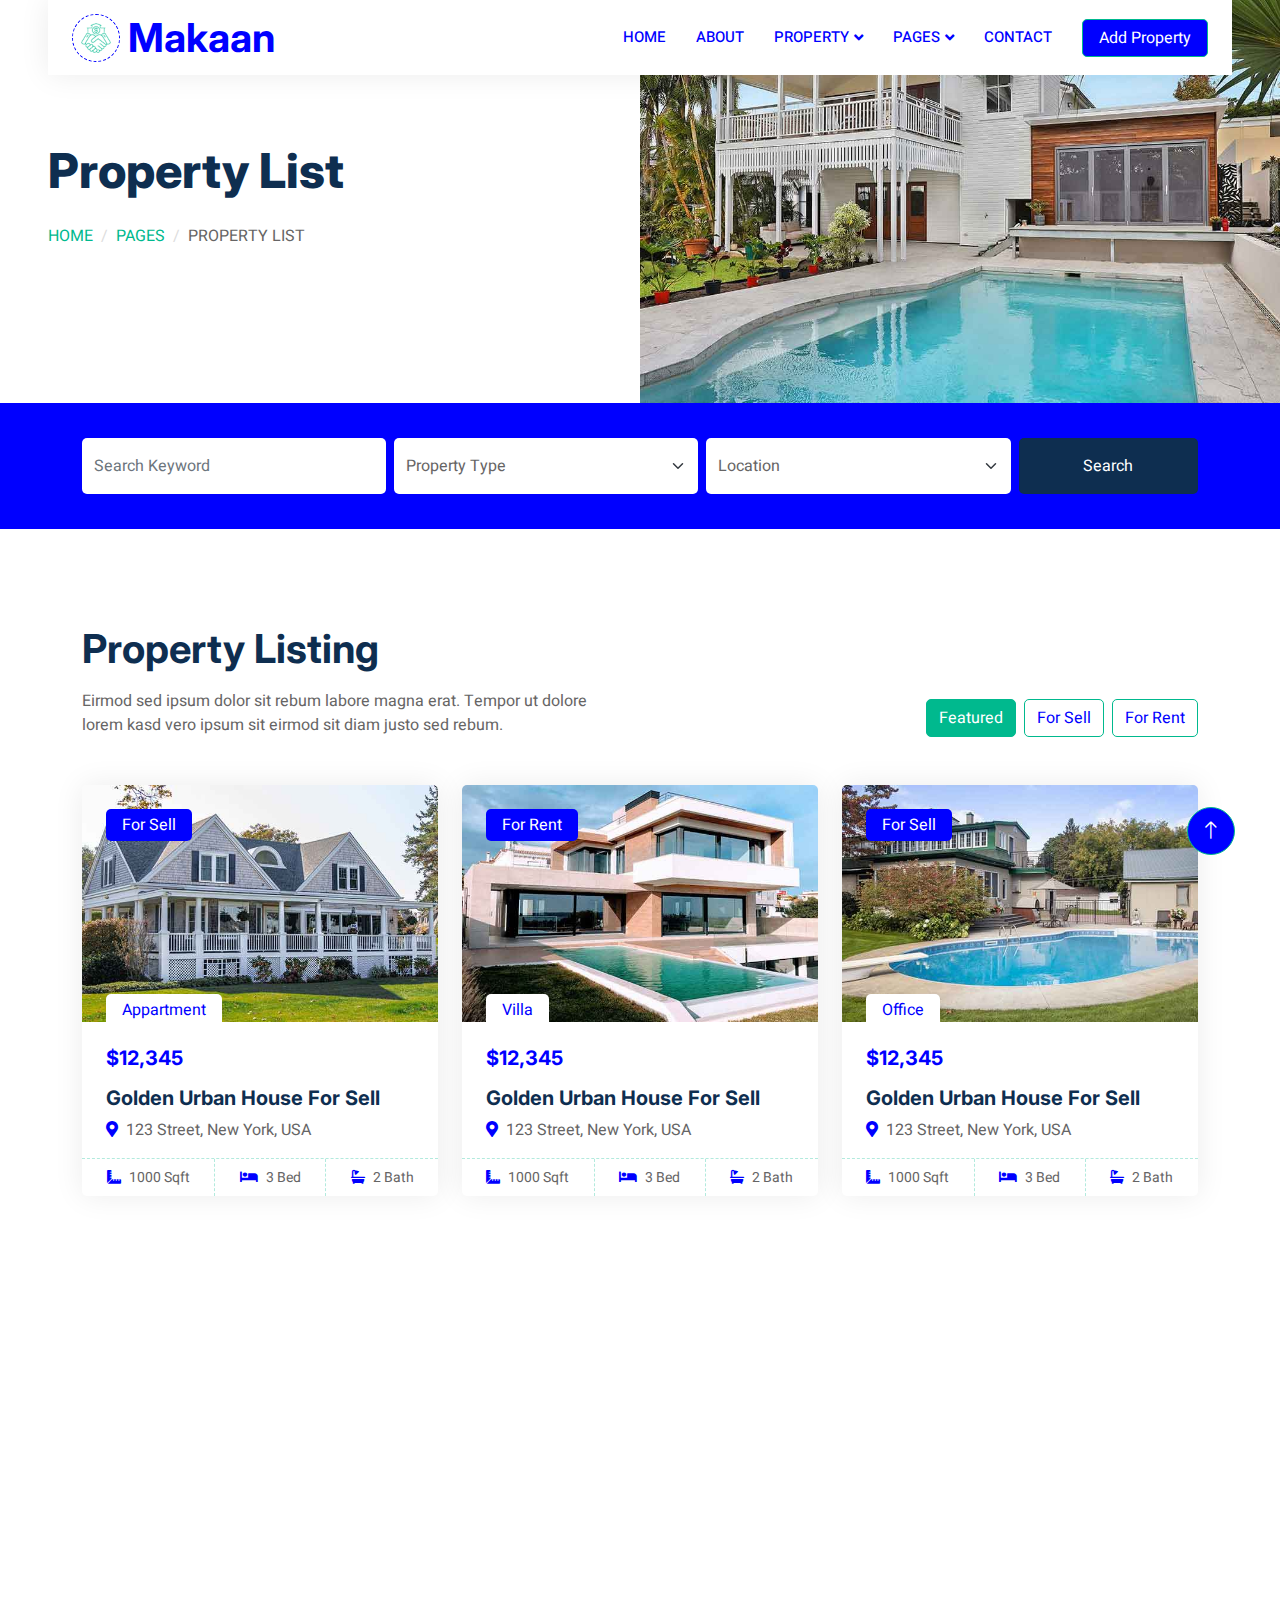
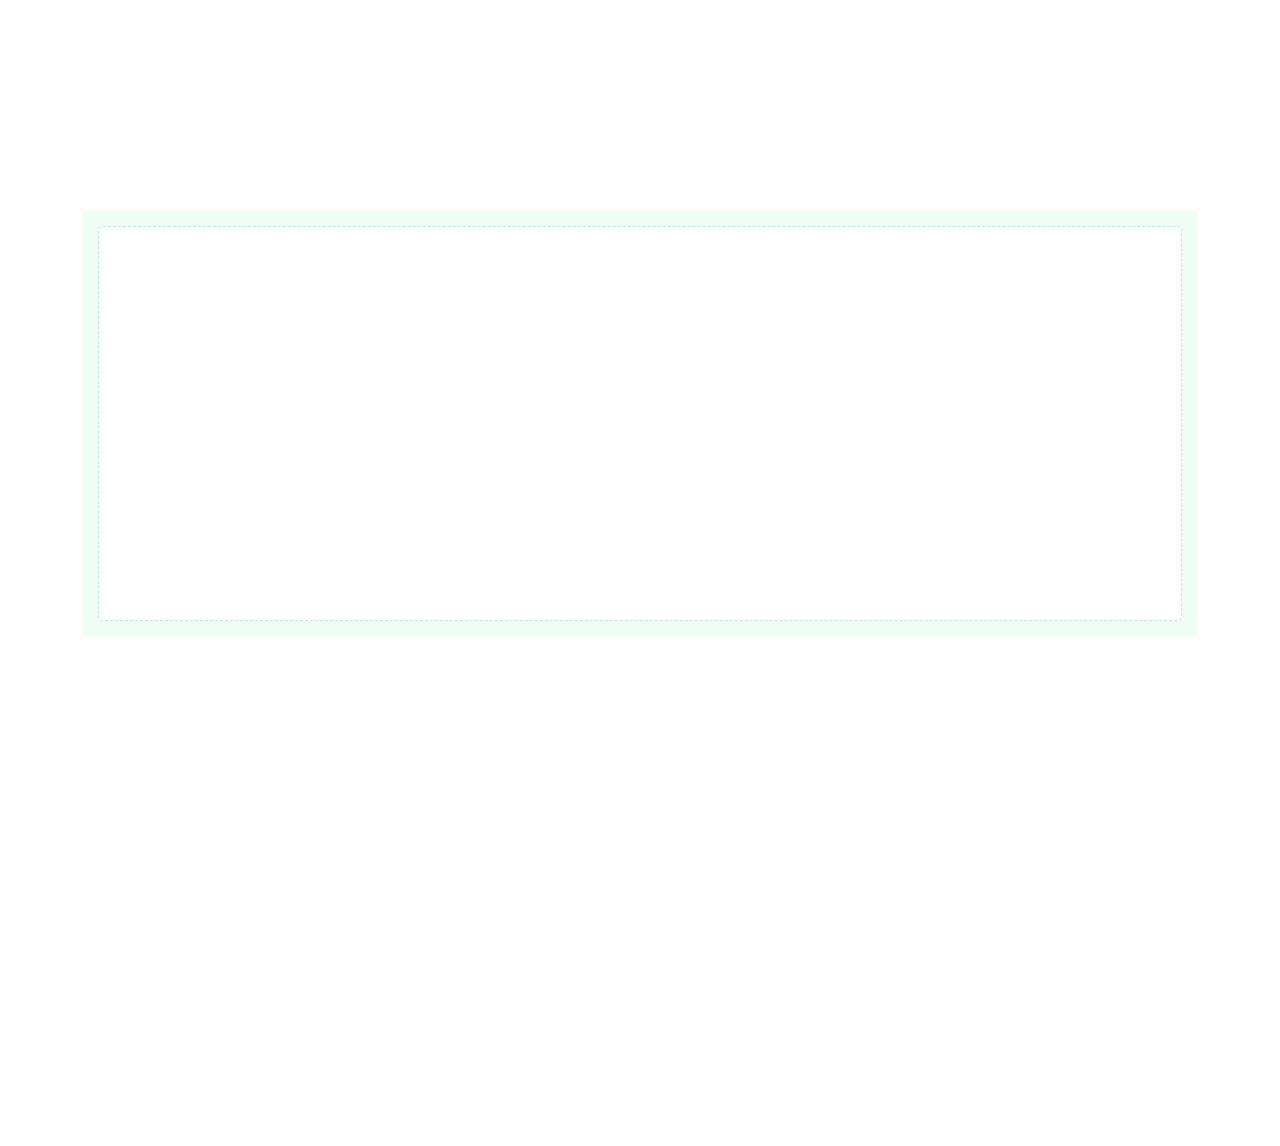
<file: property-list.html>
<!DOCTYPE html>
<html lang="en">

<head>
    <meta charset="utf-8">
    <title>Makaan - Real Estate HTML Template</title>
    <meta content="width=device-width, initial-scale=1.0" name="viewport">
    <meta content="" name="keywords">
    <meta content="" name="description">

    <!-- Favicon -->
    <link href="img/favicon.ico" rel="icon">

    <!-- Google Web Fonts -->
    <link rel="preconnect" href="https://fonts.googleapis.com">
    <link rel="preconnect" href="https://fonts.gstatic.com" crossorigin>
    <link href="https://fonts.googleapis.com/css2?family=Heebo:wght@400;500;600&family=Inter:wght@700;800&display=swap" rel="stylesheet">
    
    <!-- Icon Font Stylesheet -->
    <link href="https://cdnjs.cloudflare.com/ajax/libs/font-awesome/5.10.0/css/all.min.css" rel="stylesheet">
    <link href="https://cdn.jsdelivr.net/npm/bootstrap-icons@1.4.1/font/bootstrap-icons.css" rel="stylesheet">

    <!-- Libraries Stylesheet -->
    <link href="lib/animate/animate.min.css" rel="stylesheet">
    <link href="lib/owlcarousel/assets/owl.carousel.min.css" rel="stylesheet">

    <!-- Customized Bootstrap Stylesheet -->
    <link href="css/bootstrap.min.css" rel="stylesheet">

    <!-- Template Stylesheet -->
    <link href="css/style.css" rel="stylesheet">
</head>

<body>
    <div class="container-xxl bg-white p-0">
        <!-- Spinner Start -->
        <div id="spinner" class="show bg-white position-fixed translate-middle w-100 vh-100 top-50 start-50 d-flex align-items-center justify-content-center">
            <div class="spinner-border text-primary" style="width: 3rem; height: 3rem;" role="status">
                <span class="sr-only">Loading...</span>
            </div>
        </div>
        <!-- Spinner End -->


        <!-- Navbar Start -->
        <div class="container-fluid nav-bar bg-transparent">
            <nav class="navbar navbar-expand-lg bg-white navbar-light py-0 px-4">
                <a href="index.html" class="navbar-brand d-flex align-items-center text-center">
                    <div class="icon p-2 me-2">
                        <img class="img-fluid" src="img/icon-deal.png" alt="Icon" style="width: 30px; height: 30px;">
                    </div>
                    <h1 class="m-0 text-primary">Makaan</h1>
                </a>
                <button type="button" class="navbar-toggler" data-bs-toggle="collapse" data-bs-target="#navbarCollapse">
                    <span class="navbar-toggler-icon"></span>
                </button>
                <div class="collapse navbar-collapse" id="navbarCollapse">
                    <div class="navbar-nav ms-auto">
                        <a href="index.html" class="nav-item nav-link">Home</a>
                        <a href="about.html" class="nav-item nav-link">About</a>
                        <div class="nav-item dropdown">
                            <a href="#" class="nav-link dropdown-toggle active" data-bs-toggle="dropdown">Property</a>
                            <div class="dropdown-menu rounded-0 m-0">
                                <a href="property-list.html" class="dropdown-item active">Property List</a>
                                <a href="property-type.html" class="dropdown-item">Property Type</a>
                                <a href="property-agent.html" class="dropdown-item">Property Agent</a>
                            </div>
                        </div>
                        <div class="nav-item dropdown">
                            <a href="#" class="nav-link dropdown-toggle" data-bs-toggle="dropdown">Pages</a>
                            <div class="dropdown-menu rounded-0 m-0">
                                <a href="testimonial.html" class="dropdown-item">Testimonial</a>
                                <a href="404.html" class="dropdown-item">404 Error</a>
                            </div>
                        </div>
                        <a href="contact.html" class="nav-item nav-link">Contact</a>
                    </div>
                    <a href="" class="btn btn-primary px-3 d-none d-lg-flex">Add Property</a>
                </div>
            </nav>
        </div>
        <!-- Navbar End -->


        <!-- Header Start -->
        <div class="container-fluid header bg-white p-0">
            <div class="row g-0 align-items-center flex-column-reverse flex-md-row">
                <div class="col-md-6 p-5 mt-lg-5">
                    <h1 class="display-5 animated fadeIn mb-4">Property List</h1> 
                        <nav aria-label="breadcrumb animated fadeIn">
                        <ol class="breadcrumb text-uppercase">
                            <li class="breadcrumb-item"><a href="#">Home</a></li>
                            <li class="breadcrumb-item"><a href="#">Pages</a></li>
                            <li class="breadcrumb-item text-body active" aria-current="page">Property List</li>
                        </ol>
                    </nav>
                </div>
                <div class="col-md-6 animated fadeIn">
                    <img class="img-fluid" src="img/header.jpg" alt="">
                </div>
            </div>
        </div>
        <!-- Header End -->


        <!-- Search Start -->
        <div class="container-fluid bg-primary mb-5 wow fadeIn" data-wow-delay="0.1s" style="padding: 35px;">
            <div class="container">
                <div class="row g-2">
                    <div class="col-md-10">
                        <div class="row g-2">
                            <div class="col-md-4">
                                <input type="text" class="form-control border-0 py-3" placeholder="Search Keyword">
                            </div>
                            <div class="col-md-4">
                                <select class="form-select border-0 py-3">
                                    <option selected>Property Type</option>
                                    <option value="1">Property Type 1</option>
                                    <option value="2">Property Type 2</option>
                                    <option value="3">Property Type 3</option>
                                </select>
                            </div>
                            <div class="col-md-4">
                                <select class="form-select border-0 py-3">
                                    <option selected>Location</option>
                                    <option value="1">Location 1</option>
                                    <option value="2">Location 2</option>
                                    <option value="3">Location 3</option>
                                </select>
                            </div>
                        </div>
                    </div>
                    <div class="col-md-2">
                        <button class="btn btn-dark border-0 w-100 py-3">Search</button>
                    </div>
                </div>
            </div>
        </div>
        <!-- Search End -->


        <!-- Property List Start -->
        <div class="container-xxl py-5">
            <div class="container">
                <div class="row g-0 gx-5 align-items-end">
                    <div class="col-lg-6">
                        <div class="text-start mx-auto mb-5 wow slideInLeft" data-wow-delay="0.1s">
                            <h1 class="mb-3">Property Listing</h1>
                            <p>Eirmod sed ipsum dolor sit rebum labore magna erat. Tempor ut dolore lorem kasd vero ipsum sit eirmod sit diam justo sed rebum.</p>
                        </div>
                    </div>
                    <div class="col-lg-6 text-start text-lg-end wow slideInRight" data-wow-delay="0.1s">
                        <ul class="nav nav-pills d-inline-flex justify-content-end mb-5">
                            <li class="nav-item me-2">
                                <a class="btn btn-outline-primary active" data-bs-toggle="pill" href="#tab-1">Featured</a>
                            </li>
                            <li class="nav-item me-2">
                                <a class="btn btn-outline-primary" data-bs-toggle="pill" href="#tab-2">For Sell</a>
                            </li>
                            <li class="nav-item me-0">
                                <a class="btn btn-outline-primary" data-bs-toggle="pill" href="#tab-3">For Rent</a>
                            </li>
                        </ul>
                    </div>
                </div>
                <div class="tab-content">
                    <div id="tab-1" class="tab-pane fade show p-0 active">
                        <div class="row g-4">
                            <div class="col-lg-4 col-md-6 wow fadeInUp" data-wow-delay="0.1s">
                                <div class="property-item rounded overflow-hidden">
                                    <div class="position-relative overflow-hidden">
                                        <a href=""><img class="img-fluid" src="img/property-1.jpg" alt=""></a>
                                        <div class="bg-primary rounded text-white position-absolute start-0 top-0 m-4 py-1 px-3">For Sell</div>
                                        <div class="bg-white rounded-top text-primary position-absolute start-0 bottom-0 mx-4 pt-1 px-3">Appartment</div>
                                    </div>
                                    <div class="p-4 pb-0">
                                        <h5 class="text-primary mb-3">$12,345</h5>
                                        <a class="d-block h5 mb-2" href="">Golden Urban House For Sell</a>
                                        <p><i class="fa fa-map-marker-alt text-primary me-2"></i>123 Street, New York, USA</p>
                                    </div>
                                    <div class="d-flex border-top">
                                        <small class="flex-fill text-center border-end py-2"><i class="fa fa-ruler-combined text-primary me-2"></i>1000 Sqft</small>
                                        <small class="flex-fill text-center border-end py-2"><i class="fa fa-bed text-primary me-2"></i>3 Bed</small>
                                        <small class="flex-fill text-center py-2"><i class="fa fa-bath text-primary me-2"></i>2 Bath</small>
                                    </div>
                                </div>
                            </div>
                            <div class="col-lg-4 col-md-6 wow fadeInUp" data-wow-delay="0.3s">
                                <div class="property-item rounded overflow-hidden">
                                    <div class="position-relative overflow-hidden">
                                        <a href=""><img class="img-fluid" src="img/property-2.jpg" alt=""></a>
                                        <div class="bg-primary rounded text-white position-absolute start-0 top-0 m-4 py-1 px-3">For Rent</div>
                                        <div class="bg-white rounded-top text-primary position-absolute start-0 bottom-0 mx-4 pt-1 px-3">Villa</div>
                                    </div>
                                    <div class="p-4 pb-0">
                                        <h5 class="text-primary mb-3">$12,345</h5>
                                        <a class="d-block h5 mb-2" href="">Golden Urban House For Sell</a>
                                        <p><i class="fa fa-map-marker-alt text-primary me-2"></i>123 Street, New York, USA</p>
                                    </div>
                                    <div class="d-flex border-top">
                                        <small class="flex-fill text-center border-end py-2"><i class="fa fa-ruler-combined text-primary me-2"></i>1000 Sqft</small>
                                        <small class="flex-fill text-center border-end py-2"><i class="fa fa-bed text-primary me-2"></i>3 Bed</small>
                                        <small class="flex-fill text-center py-2"><i class="fa fa-bath text-primary me-2"></i>2 Bath</small>
                                    </div>
                                </div>
                            </div>
                            <div class="col-lg-4 col-md-6 wow fadeInUp" data-wow-delay="0.5s">
                                <div class="property-item rounded overflow-hidden">
                                    <div class="position-relative overflow-hidden">
                                        <a href=""><img class="img-fluid" src="img/property-3.jpg" alt=""></a>
                                        <div class="bg-primary rounded text-white position-absolute start-0 top-0 m-4 py-1 px-3">For Sell</div>
                                        <div class="bg-white rounded-top text-primary position-absolute start-0 bottom-0 mx-4 pt-1 px-3">Office</div>
                                    </div>
                                    <div class="p-4 pb-0">
                                        <h5 class="text-primary mb-3">$12,345</h5>
                                        <a class="d-block h5 mb-2" href="">Golden Urban House For Sell</a>
                                        <p><i class="fa fa-map-marker-alt text-primary me-2"></i>123 Street, New York, USA</p>
                                    </div>
                                    <div class="d-flex border-top">
                                        <small class="flex-fill text-center border-end py-2"><i class="fa fa-ruler-combined text-primary me-2"></i>1000 Sqft</small>
                                        <small class="flex-fill text-center border-end py-2"><i class="fa fa-bed text-primary me-2"></i>3 Bed</small>
                                        <small class="flex-fill text-center py-2"><i class="fa fa-bath text-primary me-2"></i>2 Bath</small>
                                    </div>
                                </div>
                            </div>
                            <div class="col-lg-4 col-md-6 wow fadeInUp" data-wow-delay="0.1s">
                                <div class="property-item rounded overflow-hidden">
                                    <div class="position-relative overflow-hidden">
                                        <a href=""><img class="img-fluid" src="img/property-4.jpg" alt=""></a>
                                        <div class="bg-primary rounded text-white position-absolute start-0 top-0 m-4 py-1 px-3">For Rent</div>
                                        <div class="bg-white rounded-top text-primary position-absolute start-0 bottom-0 mx-4 pt-1 px-3">Building</div>
                                    </div>
                                    <div class="p-4 pb-0">
                                        <h5 class="text-primary mb-3">$12,345</h5>
                                        <a class="d-block h5 mb-2" href="">Golden Urban House For Sell</a>
                                        <p><i class="fa fa-map-marker-alt text-primary me-2"></i>123 Street, New York, USA</p>
                                    </div>
                                    <div class="d-flex border-top">
                                        <small class="flex-fill text-center border-end py-2"><i class="fa fa-ruler-combined text-primary me-2"></i>1000 Sqft</small>
                                        <small class="flex-fill text-center border-end py-2"><i class="fa fa-bed text-primary me-2"></i>3 Bed</small>
                                        <small class="flex-fill text-center py-2"><i class="fa fa-bath text-primary me-2"></i>2 Bath</small>
                                    </div>
                                </div>
                            </div>
                            <div class="col-lg-4 col-md-6 wow fadeInUp" data-wow-delay="0.3s">
                                <div class="property-item rounded overflow-hidden">
                                    <div class="position-relative overflow-hidden">
                                        <a href=""><img class="img-fluid" src="img/property-5.jpg" alt=""></a>
                                        <div class="bg-primary rounded text-white position-absolute start-0 top-0 m-4 py-1 px-3">For Sell</div>
                                        <div class="bg-white rounded-top text-primary position-absolute start-0 bottom-0 mx-4 pt-1 px-3">Home</div>
                                    </div>
                                    <div class="p-4 pb-0">
                                        <h5 class="text-primary mb-3">$12,345</h5>
                                        <a class="d-block h5 mb-2" href="">Golden Urban House For Sell</a>
                                        <p><i class="fa fa-map-marker-alt text-primary me-2"></i>123 Street, New York, USA</p>
                                    </div>
                                    <div class="d-flex border-top">
                                        <small class="flex-fill text-center border-end py-2"><i class="fa fa-ruler-combined text-primary me-2"></i>1000 Sqft</small>
                                        <small class="flex-fill text-center border-end py-2"><i class="fa fa-bed text-primary me-2"></i>3 Bed</small>
                                        <small class="flex-fill text-center py-2"><i class="fa fa-bath text-primary me-2"></i>2 Bath</small>
                                    </div>
                                </div>
                            </div>
                            <div class="col-lg-4 col-md-6 wow fadeInUp" data-wow-delay="0.5s">
                                <div class="property-item rounded overflow-hidden">
                                    <div class="position-relative overflow-hidden">
                                        <a href=""><img class="img-fluid" src="img/property-6.jpg" alt=""></a>
                                        <div class="bg-primary rounded text-white position-absolute start-0 top-0 m-4 py-1 px-3">For Rent</div>
                                        <div class="bg-white rounded-top text-primary position-absolute start-0 bottom-0 mx-4 pt-1 px-3">Shop</div>
                                    </div>
                                    <div class="p-4 pb-0">
                                        <h5 class="text-primary mb-3">$12,345</h5>
                                        <a class="d-block h5 mb-2" href="">Golden Urban House For Sell</a>
                                        <p><i class="fa fa-map-marker-alt text-primary me-2"></i>123 Street, New York, USA</p>
                                    </div>
                                    <div class="d-flex border-top">
                                        <small class="flex-fill text-center border-end py-2"><i class="fa fa-ruler-combined text-primary me-2"></i>1000 Sqft</small>
                                        <small class="flex-fill text-center border-end py-2"><i class="fa fa-bed text-primary me-2"></i>3 Bed</small>
                                        <small class="flex-fill text-center py-2"><i class="fa fa-bath text-primary me-2"></i>2 Bath</small>
                                    </div>
                                </div>
                            </div>
                            <div class="col-12 text-center wow fadeInUp" data-wow-delay="0.1s">
                                <a class="btn btn-primary py-3 px-5" href="">Browse More Property</a>
                            </div>
                        </div>
                    </div>
                    <div id="tab-2" class="tab-pane fade show p-0">
                        <div class="row g-4">
                            <div class="col-lg-4 col-md-6">
                                <div class="property-item rounded overflow-hidden">
                                    <div class="position-relative overflow-hidden">
                                        <a href=""><img class="img-fluid" src="img/property-1.jpg" alt=""></a>
                                        <div class="bg-primary rounded text-white position-absolute start-0 top-0 m-4 py-1 px-3">For Sell</div>
                                        <div class="bg-white rounded-top text-primary position-absolute start-0 bottom-0 mx-4 pt-1 px-3">Appartment</div>
                                    </div>
                                    <div class="p-4 pb-0">
                                        <h5 class="text-primary mb-3">$12,345</h5>
                                        <a class="d-block h5 mb-2" href="">Golden Urban House For Sell</a>
                                        <p><i class="fa fa-map-marker-alt text-primary me-2"></i>123 Street, New York, USA</p>
                                    </div>
                                    <div class="d-flex border-top">
                                        <small class="flex-fill text-center border-end py-2"><i class="fa fa-ruler-combined text-primary me-2"></i>1000 Sqft</small>
                                        <small class="flex-fill text-center border-end py-2"><i class="fa fa-bed text-primary me-2"></i>3 Bed</small>
                                        <small class="flex-fill text-center py-2"><i class="fa fa-bath text-primary me-2"></i>2 Bath</small>
                                    </div>
                                </div>
                            </div>
                            <div class="col-lg-4 col-md-6">
                                <div class="property-item rounded overflow-hidden">
                                    <div class="position-relative overflow-hidden">
                                        <a href=""><img class="img-fluid" src="img/property-2.jpg" alt=""></a>
                                        <div class="bg-primary rounded text-white position-absolute start-0 top-0 m-4 py-1 px-3">For Rent</div>
                                        <div class="bg-white rounded-top text-primary position-absolute start-0 bottom-0 mx-4 pt-1 px-3">Villa</div>
                                    </div>
                                    <div class="p-4 pb-0">
                                        <h5 class="text-primary mb-3">$12,345</h5>
                                        <a class="d-block h5 mb-2" href="">Golden Urban House For Sell</a>
                                        <p><i class="fa fa-map-marker-alt text-primary me-2"></i>123 Street, New York, USA</p>
                                    </div>
                                    <div class="d-flex border-top">
                                        <small class="flex-fill text-center border-end py-2"><i class="fa fa-ruler-combined text-primary me-2"></i>1000 Sqft</small>
                                        <small class="flex-fill text-center border-end py-2"><i class="fa fa-bed text-primary me-2"></i>3 Bed</small>
                                        <small class="flex-fill text-center py-2"><i class="fa fa-bath text-primary me-2"></i>2 Bath</small>
                                    </div>
                                </div>
                            </div>
                            <div class="col-lg-4 col-md-6">
                                <div class="property-item rounded overflow-hidden">
                                    <div class="position-relative overflow-hidden">
                                        <a href=""><img class="img-fluid" src="img/property-3.jpg" alt=""></a>
                                        <div class="bg-primary rounded text-white position-absolute start-0 top-0 m-4 py-1 px-3">For Sell</div>
                                        <div class="bg-white rounded-top text-primary position-absolute start-0 bottom-0 mx-4 pt-1 px-3">Office</div>
                                    </div>
                                    <div class="p-4 pb-0">
                                        <h5 class="text-primary mb-3">$12,345</h5>
                                        <a class="d-block h5 mb-2" href="">Golden Urban House For Sell</a>
                                        <p><i class="fa fa-map-marker-alt text-primary me-2"></i>123 Street, New York, USA</p>
                                    </div>
                                    <div class="d-flex border-top">
                                        <small class="flex-fill text-center border-end py-2"><i class="fa fa-ruler-combined text-primary me-2"></i>1000 Sqft</small>
                                        <small class="flex-fill text-center border-end py-2"><i class="fa fa-bed text-primary me-2"></i>3 Bed</small>
                                        <small class="flex-fill text-center py-2"><i class="fa fa-bath text-primary me-2"></i>2 Bath</small>
                                    </div>
                                </div>
                            </div>
                            <div class="col-lg-4 col-md-6">
                                <div class="property-item rounded overflow-hidden">
                                    <div class="position-relative overflow-hidden">
                                        <a href=""><img class="img-fluid" src="img/property-4.jpg" alt=""></a>
                                        <div class="bg-primary rounded text-white position-absolute start-0 top-0 m-4 py-1 px-3">For Rent</div>
                                        <div class="bg-white rounded-top text-primary position-absolute start-0 bottom-0 mx-4 pt-1 px-3">Building</div>
                                    </div>
                                    <div class="p-4 pb-0">
                                        <h5 class="text-primary mb-3">$12,345</h5>
                                        <a class="d-block h5 mb-2" href="">Golden Urban House For Sell</a>
                                        <p><i class="fa fa-map-marker-alt text-primary me-2"></i>123 Street, New York, USA</p>
                                    </div>
                                    <div class="d-flex border-top">
                                        <small class="flex-fill text-center border-end py-2"><i class="fa fa-ruler-combined text-primary me-2"></i>1000 Sqft</small>
                                        <small class="flex-fill text-center border-end py-2"><i class="fa fa-bed text-primary me-2"></i>3 Bed</small>
                                        <small class="flex-fill text-center py-2"><i class="fa fa-bath text-primary me-2"></i>2 Bath</small>
                                    </div>
                                </div>
                            </div>
                            <div class="col-lg-4 col-md-6">
                                <div class="property-item rounded overflow-hidden">
                                    <div class="position-relative overflow-hidden">
                                        <a href=""><img class="img-fluid" src="img/property-5.jpg" alt=""></a>
                                        <div class="bg-primary rounded text-white position-absolute start-0 top-0 m-4 py-1 px-3">For Sell</div>
                                        <div class="bg-white rounded-top text-primary position-absolute start-0 bottom-0 mx-4 pt-1 px-3">Home</div>
                                    </div>
                                    <div class="p-4 pb-0">
                                        <h5 class="text-primary mb-3">$12,345</h5>
                                        <a class="d-block h5 mb-2" href="">Golden Urban House For Sell</a>
                                        <p><i class="fa fa-map-marker-alt text-primary me-2"></i>123 Street, New York, USA</p>
                                    </div>
                                    <div class="d-flex border-top">
                                        <small class="flex-fill text-center border-end py-2"><i class="fa fa-ruler-combined text-primary me-2"></i>1000 Sqft</small>
                                        <small class="flex-fill text-center border-end py-2"><i class="fa fa-bed text-primary me-2"></i>3 Bed</small>
                                        <small class="flex-fill text-center py-2"><i class="fa fa-bath text-primary me-2"></i>2 Bath</small>
                                    </div>
                                </div>
                            </div>
                            <div class="col-lg-4 col-md-6">
                                <div class="property-item rounded overflow-hidden">
                                    <div class="position-relative overflow-hidden">
                                        <a href=""><img class="img-fluid" src="img/property-6.jpg" alt=""></a>
                                        <div class="bg-primary rounded text-white position-absolute start-0 top-0 m-4 py-1 px-3">For Rent</div>
                                        <div class="bg-white rounded-top text-primary position-absolute start-0 bottom-0 mx-4 pt-1 px-3">Shop</div>
                                    </div>
                                    <div class="p-4 pb-0">
                                        <h5 class="text-primary mb-3">$12,345</h5>
                                        <a class="d-block h5 mb-2" href="">Golden Urban House For Sell</a>
                                        <p><i class="fa fa-map-marker-alt text-primary me-2"></i>123 Street, New York, USA</p>
                                    </div>
                                    <div class="d-flex border-top">
                                        <small class="flex-fill text-center border-end py-2"><i class="fa fa-ruler-combined text-primary me-2"></i>1000 Sqft</small>
                                        <small class="flex-fill text-center border-end py-2"><i class="fa fa-bed text-primary me-2"></i>3 Bed</small>
                                        <small class="flex-fill text-center py-2"><i class="fa fa-bath text-primary me-2"></i>2 Bath</small>
                                    </div>
                                </div>
                            </div>
                            <div class="col-12 text-center">
                                <a class="btn btn-primary py-3 px-5" href="">Browse More Property</a>
                            </div>
                        </div>
                    </div>
                    <div id="tab-3" class="tab-pane fade show p-0">
                        <div class="row g-4">
                            <div class="col-lg-4 col-md-6">
                                <div class="property-item rounded overflow-hidden">
                                    <div class="position-relative overflow-hidden">
                                        <a href=""><img class="img-fluid" src="img/property-1.jpg" alt=""></a>
                                        <div class="bg-primary rounded text-white position-absolute start-0 top-0 m-4 py-1 px-3">For Sell</div>
                                        <div class="bg-white rounded-top text-primary position-absolute start-0 bottom-0 mx-4 pt-1 px-3">Appartment</div>
                                    </div>
                                    <div class="p-4 pb-0">
                                        <h5 class="text-primary mb-3">$12,345</h5>
                                        <a class="d-block h5 mb-2" href="">Golden Urban House For Sell</a>
                                        <p><i class="fa fa-map-marker-alt text-primary me-2"></i>123 Street, New York, USA</p>
                                    </div>
                                    <div class="d-flex border-top">
                                        <small class="flex-fill text-center border-end py-2"><i class="fa fa-ruler-combined text-primary me-2"></i>1000 Sqft</small>
                                        <small class="flex-fill text-center border-end py-2"><i class="fa fa-bed text-primary me-2"></i>3 Bed</small>
                                        <small class="flex-fill text-center py-2"><i class="fa fa-bath text-primary me-2"></i>2 Bath</small>
                                    </div>
                                </div>
                            </div>
                            <div class="col-lg-4 col-md-6">
                                <div class="property-item rounded overflow-hidden">
                                    <div class="position-relative overflow-hidden">
                                        <a href=""><img class="img-fluid" src="img/property-2.jpg" alt=""></a>
                                        <div class="bg-primary rounded text-white position-absolute start-0 top-0 m-4 py-1 px-3">For Rent</div>
                                        <div class="bg-white rounded-top text-primary position-absolute start-0 bottom-0 mx-4 pt-1 px-3">Villa</div>
                                    </div>
                                    <div class="p-4 pb-0">
                                        <h5 class="text-primary mb-3">$12,345</h5>
                                        <a class="d-block h5 mb-2" href="">Golden Urban House For Sell</a>
                                        <p><i class="fa fa-map-marker-alt text-primary me-2"></i>123 Street, New York, USA</p>
                                    </div>
                                    <div class="d-flex border-top">
                                        <small class="flex-fill text-center border-end py-2"><i class="fa fa-ruler-combined text-primary me-2"></i>1000 Sqft</small>
                                        <small class="flex-fill text-center border-end py-2"><i class="fa fa-bed text-primary me-2"></i>3 Bed</small>
                                        <small class="flex-fill text-center py-2"><i class="fa fa-bath text-primary me-2"></i>2 Bath</small>
                                    </div>
                                </div>
                            </div>
                            <div class="col-lg-4 col-md-6">
                                <div class="property-item rounded overflow-hidden">
                                    <div class="position-relative overflow-hidden">
                                        <a href=""><img class="img-fluid" src="img/property-3.jpg" alt=""></a>
                                        <div class="bg-primary rounded text-white position-absolute start-0 top-0 m-4 py-1 px-3">For Sell</div>
                                        <div class="bg-white rounded-top text-primary position-absolute start-0 bottom-0 mx-4 pt-1 px-3">Office</div>
                                    </div>
                                    <div class="p-4 pb-0">
                                        <h5 class="text-primary mb-3">$12,345</h5>
                                        <a class="d-block h5 mb-2" href="">Golden Urban House For Sell</a>
                                        <p><i class="fa fa-map-marker-alt text-primary me-2"></i>123 Street, New York, USA</p>
                                    </div>
                                    <div class="d-flex border-top">
                                        <small class="flex-fill text-center border-end py-2"><i class="fa fa-ruler-combined text-primary me-2"></i>1000 Sqft</small>
                                        <small class="flex-fill text-center border-end py-2"><i class="fa fa-bed text-primary me-2"></i>3 Bed</small>
                                        <small class="flex-fill text-center py-2"><i class="fa fa-bath text-primary me-2"></i>2 Bath</small>
                                    </div>
                                </div>
                            </div>
                            <div class="col-lg-4 col-md-6">
                                <div class="property-item rounded overflow-hidden">
                                    <div class="position-relative overflow-hidden">
                                        <a href=""><img class="img-fluid" src="img/property-4.jpg" alt=""></a>
                                        <div class="bg-primary rounded text-white position-absolute start-0 top-0 m-4 py-1 px-3">For Rent</div>
                                        <div class="bg-white rounded-top text-primary position-absolute start-0 bottom-0 mx-4 pt-1 px-3">Building</div>
                                    </div>
                                    <div class="p-4 pb-0">
                                        <h5 class="text-primary mb-3">$12,345</h5>
                                        <a class="d-block h5 mb-2" href="">Golden Urban House For Sell</a>
                                        <p><i class="fa fa-map-marker-alt text-primary me-2"></i>123 Street, New York, USA</p>
                                    </div>
                                    <div class="d-flex border-top">
                                        <small class="flex-fill text-center border-end py-2"><i class="fa fa-ruler-combined text-primary me-2"></i>1000 Sqft</small>
                                        <small class="flex-fill text-center border-end py-2"><i class="fa fa-bed text-primary me-2"></i>3 Bed</small>
                                        <small class="flex-fill text-center py-2"><i class="fa fa-bath text-primary me-2"></i>2 Bath</small>
                                    </div>
                                </div>
                            </div>
                            <div class="col-lg-4 col-md-6">
                                <div class="property-item rounded overflow-hidden">
                                    <div class="position-relative overflow-hidden">
                                        <a href=""><img class="img-fluid" src="img/property-5.jpg" alt=""></a>
                                        <div class="bg-primary rounded text-white position-absolute start-0 top-0 m-4 py-1 px-3">For Sell</div>
                                        <div class="bg-white rounded-top text-primary position-absolute start-0 bottom-0 mx-4 pt-1 px-3">Home</div>
                                    </div>
                                    <div class="p-4 pb-0">
                                        <h5 class="text-primary mb-3">$12,345</h5>
                                        <a class="d-block h5 mb-2" href="">Golden Urban House For Sell</a>
                                        <p><i class="fa fa-map-marker-alt text-primary me-2"></i>123 Street, New York, USA</p>
                                    </div>
                                    <div class="d-flex border-top">
                                        <small class="flex-fill text-center border-end py-2"><i class="fa fa-ruler-combined text-primary me-2"></i>1000 Sqft</small>
                                        <small class="flex-fill text-center border-end py-2"><i class="fa fa-bed text-primary me-2"></i>3 Bed</small>
                                        <small class="flex-fill text-center py-2"><i class="fa fa-bath text-primary me-2"></i>2 Bath</small>
                                    </div>
                                </div>
                            </div>
                            <div class="col-lg-4 col-md-6">
                                <div class="property-item rounded overflow-hidden">
                                    <div class="position-relative overflow-hidden">
                                        <a href=""><img class="img-fluid" src="img/property-6.jpg" alt=""></a>
                                        <div class="bg-primary rounded text-white position-absolute start-0 top-0 m-4 py-1 px-3">For Rent</div>
                                        <div class="bg-white rounded-top text-primary position-absolute start-0 bottom-0 mx-4 pt-1 px-3">Shop</div>
                                    </div>
                                    <div class="p-4 pb-0">
                                        <h5 class="text-primary mb-3">$12,345</h5>
                                        <a class="d-block h5 mb-2" href="">Golden Urban House For Sell</a>
                                        <p><i class="fa fa-map-marker-alt text-primary me-2"></i>123 Street, New York, USA</p>
                                    </div>
                                    <div class="d-flex border-top">
                                        <small class="flex-fill text-center border-end py-2"><i class="fa fa-ruler-combined text-primary me-2"></i>1000 Sqft</small>
                                        <small class="flex-fill text-center border-end py-2"><i class="fa fa-bed text-primary me-2"></i>3 Bed</small>
                                        <small class="flex-fill text-center py-2"><i class="fa fa-bath text-primary me-2"></i>2 Bath</small>
                                    </div>
                                </div>
                            </div>
                            <div class="col-12 text-center">
                                <a class="btn btn-primary py-3 px-5" href="">Browse More Property</a>
                            </div>
                        </div>
                    </div>
                </div>
            </div>
        </div>
        <!-- Property List End -->


        <!-- Call to Action Start -->
        <div class="container-xxl py-5">
            <div class="container">
                <div class="bg-light rounded p-3">
                    <div class="bg-white rounded p-4" style="border: 1px dashed rgba(0, 185, 142, .3)">
                        <div class="row g-5 align-items-center">
                            <div class="col-lg-6 wow fadeIn" data-wow-delay="0.1s">
                                <img class="img-fluid rounded w-100" src="img/call-to-action.jpg" alt="">
                            </div>
                            <div class="col-lg-6 wow fadeIn" data-wow-delay="0.5s">
                                <div class="mb-4">
                                    <h1 class="mb-3">Contact With Our Certified Agent</h1>
                                    <p>Eirmod sed ipsum dolor sit rebum magna erat. Tempor lorem kasd vero ipsum sit sit diam justo sed vero dolor duo.</p>
                                </div>
                                <a href="" class="btn btn-primary py-3 px-4 me-2"><i class="fa fa-phone-alt me-2"></i>Make A Call</a>
                                <a href="" class="btn btn-dark py-3 px-4"><i class="fa fa-calendar-alt me-2"></i>Get Appoinment</a>
                            </div>
                        </div>
                    </div>
                </div>
            </div>
        </div>
        <!-- Call to Action End -->
        

        <!-- Footer Start -->
        <div class="container-fluid bg-dark text-white-50 footer pt-5 mt-5 wow fadeIn" data-wow-delay="0.1s">
            <div class="container py-5">
                <div class="row g-5">
                    <div class="col-lg-3 col-md-6">
                        <h5 class="text-white mb-4">Get In Touch</h5>
                        <p class="mb-2"><i class="fa fa-map-marker-alt me-3"></i>123 Street, New York, USA</p>
                        <p class="mb-2"><i class="fa fa-phone-alt me-3"></i>+012 345 67890</p>
                        <p class="mb-2"><i class="fa fa-envelope me-3"></i>info@example.com</p>
                        <div class="d-flex pt-2">
                            <a class="btn btn-outline-light btn-social" href=""><i class="fab fa-twitter"></i></a>
                            <a class="btn btn-outline-light btn-social" href=""><i class="fab fa-facebook-f"></i></a>
                            <a class="btn btn-outline-light btn-social" href=""><i class="fab fa-youtube"></i></a>
                            <a class="btn btn-outline-light btn-social" href=""><i class="fab fa-linkedin-in"></i></a>
                        </div>
                    </div>
                    <div class="col-lg-3 col-md-6">
                        <h5 class="text-white mb-4">Quick Links</h5>
                        <a class="btn btn-link text-white-50" href="">About Us</a>
                        <a class="btn btn-link text-white-50" href="">Contact Us</a>
                        <a class="btn btn-link text-white-50" href="">Our Services</a>
                        <a class="btn btn-link text-white-50" href="">Privacy Policy</a>
                        <a class="btn btn-link text-white-50" href="">Terms & Condition</a>
                    </div>
                    <div class="col-lg-3 col-md-6">
                        <h5 class="text-white mb-4">Photo Gallery</h5>
                        <div class="row g-2 pt-2">
                            <div class="col-4">
                                <img class="img-fluid rounded bg-light p-1" src="img/property-1.jpg" alt="">
                            </div>
                            <div class="col-4">
                                <img class="img-fluid rounded bg-light p-1" src="img/property-2.jpg" alt="">
                            </div>
                            <div class="col-4">
                                <img class="img-fluid rounded bg-light p-1" src="img/property-3.jpg" alt="">
                            </div>
                            <div class="col-4">
                                <img class="img-fluid rounded bg-light p-1" src="img/property-4.jpg" alt="">
                            </div>
                            <div class="col-4">
                                <img class="img-fluid rounded bg-light p-1" src="img/property-5.jpg" alt="">
                            </div>
                            <div class="col-4">
                                <img class="img-fluid rounded bg-light p-1" src="img/property-6.jpg" alt="">
                            </div>
                        </div>
                    </div>
                    <div class="col-lg-3 col-md-6">
                        <h5 class="text-white mb-4">Newsletter</h5>
                        <p>Dolor amet sit justo amet elitr clita ipsum elitr est.</p>
                        <div class="position-relative mx-auto" style="max-width: 400px;">
                            <input class="form-control bg-transparent w-100 py-3 ps-4 pe-5" type="text" placeholder="Your email">
                            <button type="button" class="btn btn-primary py-2 position-absolute top-0 end-0 mt-2 me-2">SignUp</button>
                        </div>
                    </div>
                </div>
            </div>
            <div class="container">
                <div class="copyright">
                    <div class="row">
                        <div class="col-md-6 text-center text-md-start mb-3 mb-md-0">
                            &copy; <a class="border-bottom" href="#">Your Site Name</a>, All Right Reserved. 
							
							<!--/*** This template is free as long as you keep the footer author’s credit link/attribution link/backlink. If you'd like to use the template without the footer author’s credit link/attribution link/backlink, you can purchase the Credit Removal License from "https://htmlcodex.com/credit-removal". Thank you for your support. ***/-->
							Designed By <a class="border-bottom" href="https://htmlcodex.com">HTML Codex</a>
                        </div>
                        <div class="col-md-6 text-center text-md-end">
                            <div class="footer-menu">
                                <a href="">Home</a>
                                <a href="">Cookies</a>
                                <a href="">Help</a>
                                <a href="">FQAs</a>
                            </div>
                        </div>
                    </div>
                </div>
            </div>
        </div>
        <!-- Footer End -->


        <!-- Back to Top -->
        <a href="#" class="btn btn-lg btn-primary btn-lg-square back-to-top"><i class="bi bi-arrow-up"></i></a>
    </div>

    <!-- JavaScript Libraries -->
    <script src="https://code.jquery.com/jquery-3.4.1.min.js"></script>
    <script src="https://cdn.jsdelivr.net/npm/bootstrap@5.0.0/dist/js/bootstrap.bundle.min.js"></script>
    <script src="lib/wow/wow.min.js"></script>
    <script src="lib/easing/easing.min.js"></script>
    <script src="lib/waypoints/waypoints.min.js"></script>
    <script src="lib/owlcarousel/owl.carousel.min.js"></script>

    <!-- Template Javascript -->
    <script src="js/main.js"></script>
</body>

</html>
</file>
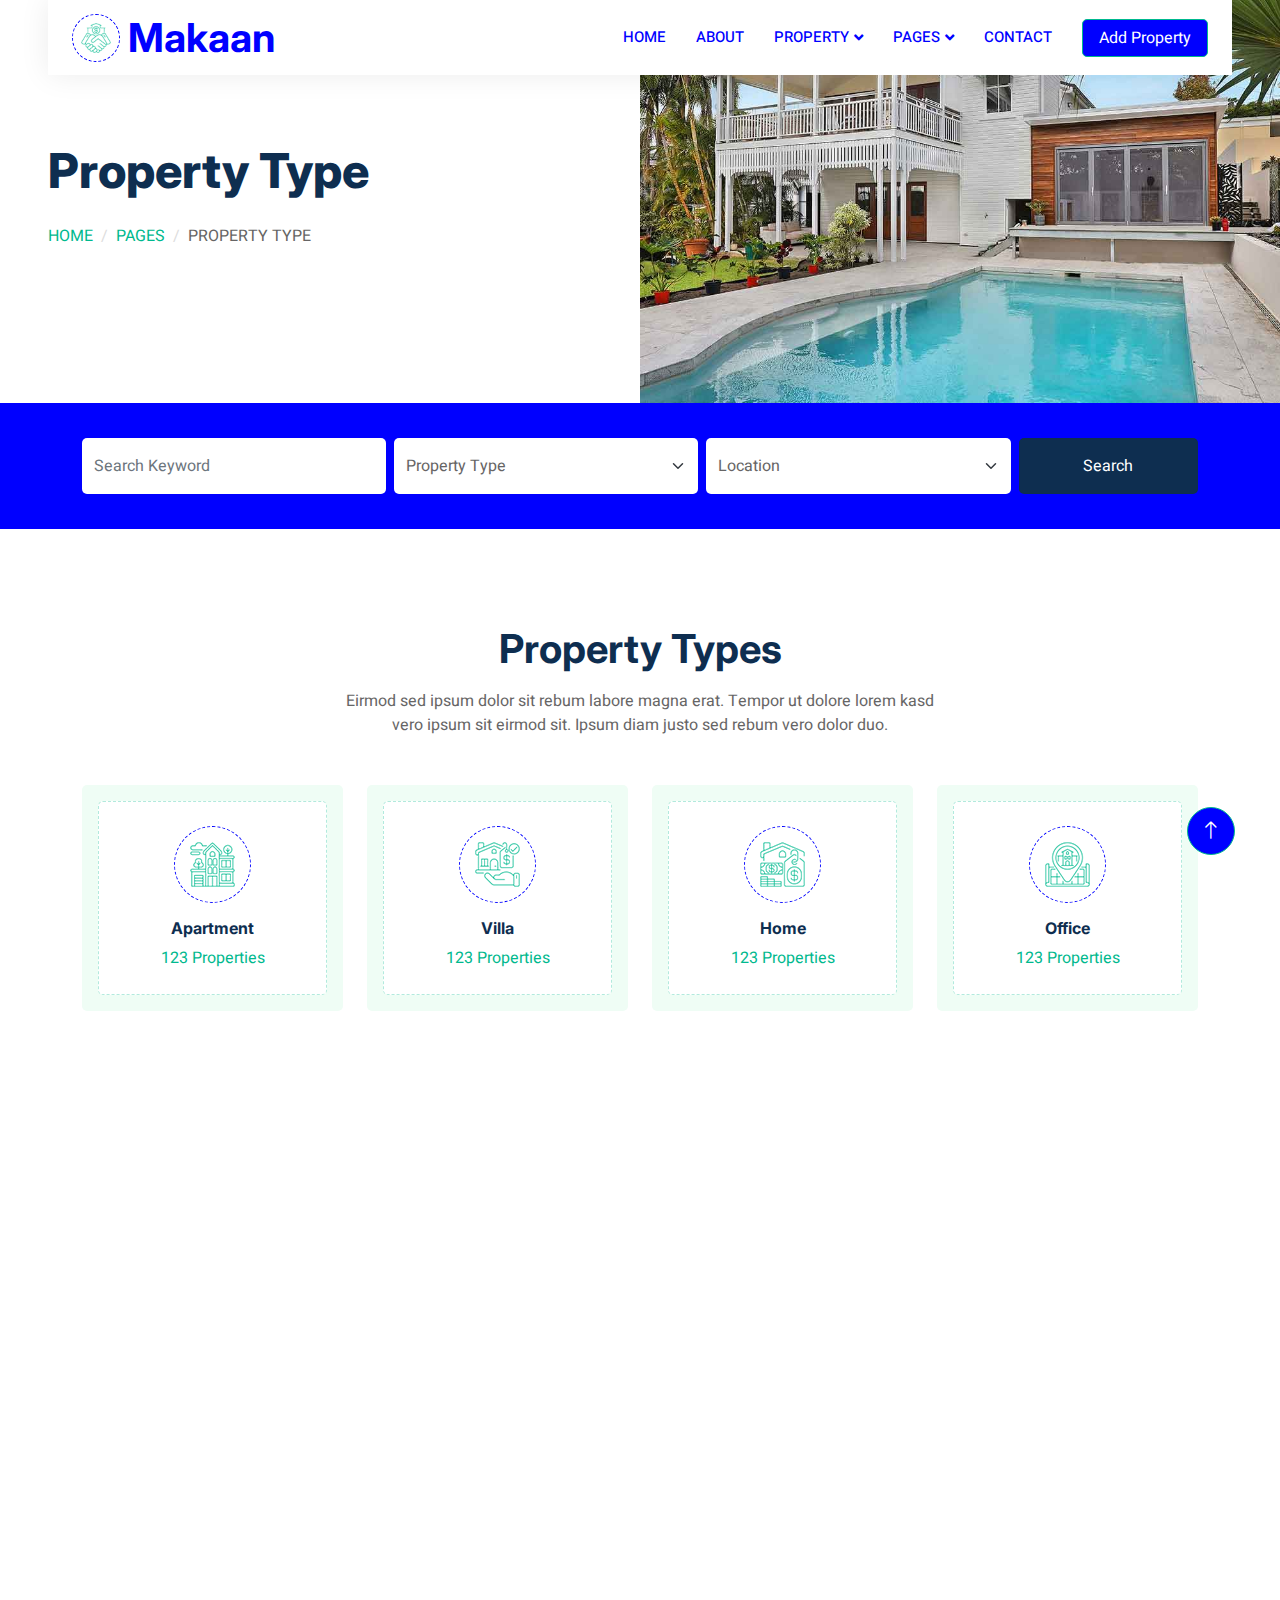
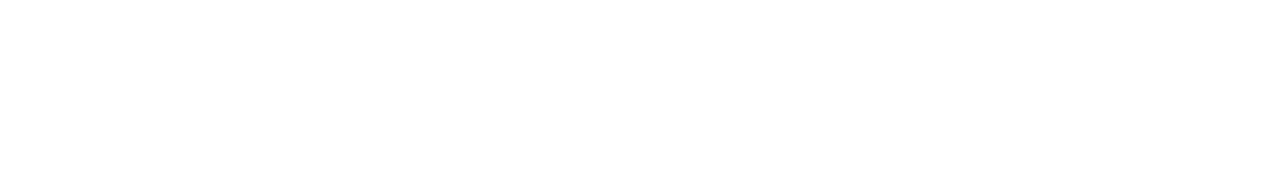
<file: property-type.html>
<!DOCTYPE html>
<html lang="en">

<head>
    <meta charset="utf-8">
    <title>Makaan - Real Estate HTML Template</title>
    <meta content="width=device-width, initial-scale=1.0" name="viewport">
    <meta content="" name="keywords">
    <meta content="" name="description">

    <!-- Favicon -->
    <link href="img/favicon.ico" rel="icon">

    <!-- Google Web Fonts -->
    <link rel="preconnect" href="https://fonts.googleapis.com">
    <link rel="preconnect" href="https://fonts.gstatic.com" crossorigin>
    <link href="https://fonts.googleapis.com/css2?family=Heebo:wght@400;500;600&family=Inter:wght@700;800&display=swap" rel="stylesheet">
    
    <!-- Icon Font Stylesheet -->
    <link href="https://cdnjs.cloudflare.com/ajax/libs/font-awesome/5.10.0/css/all.min.css" rel="stylesheet">
    <link href="https://cdn.jsdelivr.net/npm/bootstrap-icons@1.4.1/font/bootstrap-icons.css" rel="stylesheet">

    <!-- Libraries Stylesheet -->
    <link href="lib/animate/animate.min.css" rel="stylesheet">
    <link href="lib/owlcarousel/assets/owl.carousel.min.css" rel="stylesheet">

    <!-- Customized Bootstrap Stylesheet -->
    <link href="css/bootstrap.min.css" rel="stylesheet">

    <!-- Template Stylesheet -->
    <link href="css/style.css" rel="stylesheet">
</head>

<body>
    <div class="container-xxl bg-white p-0">
        <!-- Spinner Start -->
        <div id="spinner" class="show bg-white position-fixed translate-middle w-100 vh-100 top-50 start-50 d-flex align-items-center justify-content-center">
            <div class="spinner-border text-primary" style="width: 3rem; height: 3rem;" role="status">
                <span class="sr-only">Loading...</span>
            </div>
        </div>
        <!-- Spinner End -->


        <!-- Navbar Start -->
        <div class="container-fluid nav-bar bg-transparent">
            <nav class="navbar navbar-expand-lg bg-white navbar-light py-0 px-4">
                <a href="index.html" class="navbar-brand d-flex align-items-center text-center">
                    <div class="icon p-2 me-2">
                        <img class="img-fluid" src="img/icon-deal.png" alt="Icon" style="width: 30px; height: 30px;">
                    </div>
                    <h1 class="m-0 text-primary">Makaan</h1>
                </a>
                <button type="button" class="navbar-toggler" data-bs-toggle="collapse" data-bs-target="#navbarCollapse">
                    <span class="navbar-toggler-icon"></span>
                </button>
                <div class="collapse navbar-collapse" id="navbarCollapse">
                    <div class="navbar-nav ms-auto">
                        <a href="index.html" class="nav-item nav-link">Home</a>
                        <a href="about.html" class="nav-item nav-link">About</a>
                        <div class="nav-item dropdown">
                            <a href="#" class="nav-link dropdown-toggle active" data-bs-toggle="dropdown">Property</a>
                            <div class="dropdown-menu rounded-0 m-0">
                                <a href="property-list.html" class="dropdown-item">Property List</a>
                                <a href="property-type.html" class="dropdown-item active">Property Type</a>
                                <a href="property-agent.html" class="dropdown-item">Property Agent</a>
                            </div>
                        </div>
                        <div class="nav-item dropdown">
                            <a href="#" class="nav-link dropdown-toggle" data-bs-toggle="dropdown">Pages</a>
                            <div class="dropdown-menu rounded-0 m-0">
                                <a href="testimonial.html" class="dropdown-item">Testimonial</a>
                                <a href="404.html" class="dropdown-item">404 Error</a>
                            </div>
                        </div>
                        <a href="contact.html" class="nav-item nav-link">Contact</a>
                    </div>
                    <a href="" class="btn btn-primary px-3 d-none d-lg-flex">Add Property</a>
                </div>
            </nav>
        </div>
        <!-- Navbar End -->


        <!-- Header Start -->
        <div class="container-fluid header bg-white p-0">
            <div class="row g-0 align-items-center flex-column-reverse flex-md-row">
                <div class="col-md-6 p-5 mt-lg-5">
                    <h1 class="display-5 animated fadeIn mb-4">Property Type</h1> 
                        <nav aria-label="breadcrumb animated fadeIn">
                        <ol class="breadcrumb text-uppercase">
                            <li class="breadcrumb-item"><a href="#">Home</a></li>
                            <li class="breadcrumb-item"><a href="#">Pages</a></li>
                            <li class="breadcrumb-item text-body active" aria-current="page">Property Type</li>
                        </ol>
                    </nav>
                </div>
                <div class="col-md-6 animated fadeIn">
                    <img class="img-fluid" src="img/header.jpg" alt="">
                </div>
            </div>
        </div>
        <!-- Header End -->


        <!-- Search Start -->
        <div class="container-fluid bg-primary mb-5 wow fadeIn" data-wow-delay="0.1s" style="padding: 35px;">
            <div class="container">
                <div class="row g-2">
                    <div class="col-md-10">
                        <div class="row g-2">
                            <div class="col-md-4">
                                <input type="text" class="form-control border-0 py-3" placeholder="Search Keyword">
                            </div>
                            <div class="col-md-4">
                                <select class="form-select border-0 py-3">
                                    <option selected>Property Type</option>
                                    <option value="1">Property Type 1</option>
                                    <option value="2">Property Type 2</option>
                                    <option value="3">Property Type 3</option>
                                </select>
                            </div>
                            <div class="col-md-4">
                                <select class="form-select border-0 py-3">
                                    <option selected>Location</option>
                                    <option value="1">Location 1</option>
                                    <option value="2">Location 2</option>
                                    <option value="3">Location 3</option>
                                </select>
                            </div>
                        </div>
                    </div>
                    <div class="col-md-2">
                        <button class="btn btn-dark border-0 w-100 py-3">Search</button>
                    </div>
                </div>
            </div>
        </div>
        <!-- Search End -->


        <!-- Category Start -->
        <div class="container-xxl py-5">
            <div class="container">
                <div class="text-center mx-auto mb-5 wow fadeInUp" data-wow-delay="0.1s" style="max-width: 600px;">
                    <h1 class="mb-3">Property Types</h1>
                    <p>Eirmod sed ipsum dolor sit rebum labore magna erat. Tempor ut dolore lorem kasd vero ipsum sit eirmod sit. Ipsum diam justo sed rebum vero dolor duo.</p>
                </div>
                <div class="row g-4">
                    <div class="col-lg-3 col-sm-6 wow fadeInUp" data-wow-delay="0.1s">
                        <a class="cat-item d-block bg-light text-center rounded p-3" href="">
                            <div class="rounded p-4">
                                <div class="icon mb-3">
                                    <img class="img-fluid" src="img/icon-apartment.png" alt="Icon">
                                </div>
                                <h6>Apartment</h6>
                                <span>123 Properties</span>
                            </div>
                        </a>
                    </div>
                    <div class="col-lg-3 col-sm-6 wow fadeInUp" data-wow-delay="0.3s">
                        <a class="cat-item d-block bg-light text-center rounded p-3" href="">
                            <div class="rounded p-4">
                                <div class="icon mb-3">
                                    <img class="img-fluid" src="img/icon-villa.png" alt="Icon">
                                </div>
                                <h6>Villa</h6>
                                <span>123 Properties</span>
                            </div>
                        </a>
                    </div>
                    <div class="col-lg-3 col-sm-6 wow fadeInUp" data-wow-delay="0.5s">
                        <a class="cat-item d-block bg-light text-center rounded p-3" href="">
                            <div class="rounded p-4">
                                <div class="icon mb-3">
                                    <img class="img-fluid" src="img/icon-house.png" alt="Icon">
                                </div>
                                <h6>Home</h6>
                                <span>123 Properties</span>
                            </div>
                        </a>
                    </div>
                    <div class="col-lg-3 col-sm-6 wow fadeInUp" data-wow-delay="0.7s">
                        <a class="cat-item d-block bg-light text-center rounded p-3" href="">
                            <div class="rounded p-4">
                                <div class="icon mb-3">
                                    <img class="img-fluid" src="img/icon-housing.png" alt="Icon">
                                </div>
                                <h6>Office</h6>
                                <span>123 Properties</span>
                            </div>
                        </a>
                    </div>
                    <div class="col-lg-3 col-sm-6 wow fadeInUp" data-wow-delay="0.1s">
                        <a class="cat-item d-block bg-light text-center rounded p-3" href="">
                            <div class="rounded p-4">
                                <div class="icon mb-3">
                                    <img class="img-fluid" src="img/icon-building.png" alt="Icon">
                                </div>
                                <h6>Building</h6>
                                <span>123 Properties</span>
                            </div>
                        </a>
                    </div>
                    <div class="col-lg-3 col-sm-6 wow fadeInUp" data-wow-delay="0.3s">
                        <a class="cat-item d-block bg-light text-center rounded p-3" href="">
                            <div class="rounded p-4">
                                <div class="icon mb-3">
                                    <img class="img-fluid" src="img/icon-neighborhood.png" alt="Icon">
                                </div>
                                <h6>Townhouse</h6>
                                <span>123 Properties</span>
                            </div>
                        </a>
                    </div>
                    <div class="col-lg-3 col-sm-6 wow fadeInUp" data-wow-delay="0.5s">
                        <a class="cat-item d-block bg-light text-center rounded p-3" href="">
                            <div class="rounded p-4">
                                <div class="icon mb-3">
                                    <img class="img-fluid" src="img/icon-condominium.png" alt="Icon">
                                </div>
                                <h6>Shop</h6>
                                <span>123 Properties</span>
                            </div>
                        </a>
                    </div>
                    <div class="col-lg-3 col-sm-6 wow fadeInUp" data-wow-delay="0.7s">
                        <a class="cat-item d-block bg-light text-center rounded p-3" href="">
                            <div class="rounded p-4">
                                <div class="icon mb-3">
                                    <img class="img-fluid" src="img/icon-luxury.png" alt="Icon">
                                </div>
                                <h6>Garage</h6>
                                <span>123 Properties</span>
                            </div>
                        </a>
                    </div>
                </div>
            </div>
        </div>
        <!-- Category End -->
        

        <!-- Footer Start -->
        <div class="container-fluid bg-dark text-white-50 footer pt-5 mt-5 wow fadeIn" data-wow-delay="0.1s">
            <div class="container py-5">
                <div class="row g-5">
                    <div class="col-lg-3 col-md-6">
                        <h5 class="text-white mb-4">Get In Touch</h5>
                        <p class="mb-2"><i class="fa fa-map-marker-alt me-3"></i>123 Street, New York, USA</p>
                        <p class="mb-2"><i class="fa fa-phone-alt me-3"></i>+012 345 67890</p>
                        <p class="mb-2"><i class="fa fa-envelope me-3"></i>info@example.com</p>
                        <div class="d-flex pt-2">
                            <a class="btn btn-outline-light btn-social" href=""><i class="fab fa-twitter"></i></a>
                            <a class="btn btn-outline-light btn-social" href=""><i class="fab fa-facebook-f"></i></a>
                            <a class="btn btn-outline-light btn-social" href=""><i class="fab fa-youtube"></i></a>
                            <a class="btn btn-outline-light btn-social" href=""><i class="fab fa-linkedin-in"></i></a>
                        </div>
                    </div>
                    <div class="col-lg-3 col-md-6">
                        <h5 class="text-white mb-4">Quick Links</h5>
                        <a class="btn btn-link text-white-50" href="">About Us</a>
                        <a class="btn btn-link text-white-50" href="">Contact Us</a>
                        <a class="btn btn-link text-white-50" href="">Our Services</a>
                        <a class="btn btn-link text-white-50" href="">Privacy Policy</a>
                        <a class="btn btn-link text-white-50" href="">Terms & Condition</a>
                    </div>
                    <div class="col-lg-3 col-md-6">
                        <h5 class="text-white mb-4">Photo Gallery</h5>
                        <div class="row g-2 pt-2">
                            <div class="col-4">
                                <img class="img-fluid rounded bg-light p-1" src="img/property-1.jpg" alt="">
                            </div>
                            <div class="col-4">
                                <img class="img-fluid rounded bg-light p-1" src="img/property-2.jpg" alt="">
                            </div>
                            <div class="col-4">
                                <img class="img-fluid rounded bg-light p-1" src="img/property-3.jpg" alt="">
                            </div>
                            <div class="col-4">
                                <img class="img-fluid rounded bg-light p-1" src="img/property-4.jpg" alt="">
                            </div>
                            <div class="col-4">
                                <img class="img-fluid rounded bg-light p-1" src="img/property-5.jpg" alt="">
                            </div>
                            <div class="col-4">
                                <img class="img-fluid rounded bg-light p-1" src="img/property-6.jpg" alt="">
                            </div>
                        </div>
                    </div>
                    <div class="col-lg-3 col-md-6">
                        <h5 class="text-white mb-4">Newsletter</h5>
                        <p>Dolor amet sit justo amet elitr clita ipsum elitr est.</p>
                        <div class="position-relative mx-auto" style="max-width: 400px;">
                            <input class="form-control bg-transparent w-100 py-3 ps-4 pe-5" type="text" placeholder="Your email">
                            <button type="button" class="btn btn-primary py-2 position-absolute top-0 end-0 mt-2 me-2">SignUp</button>
                        </div>
                    </div>
                </div>
            </div>
            <div class="container">
                <div class="copyright">
                    <div class="row">
                        <div class="col-md-6 text-center text-md-start mb-3 mb-md-0">
                            &copy; <a class="border-bottom" href="#">Your Site Name</a>, All Right Reserved. 
							
							<!--/*** This template is free as long as you keep the footer author’s credit link/attribution link/backlink. If you'd like to use the template without the footer author’s credit link/attribution link/backlink, you can purchase the Credit Removal License from "https://htmlcodex.com/credit-removal". Thank you for your support. ***/-->
							Designed By <a class="border-bottom" href="https://htmlcodex.com">HTML Codex</a>
                        </div>
                        <div class="col-md-6 text-center text-md-end">
                            <div class="footer-menu">
                                <a href="">Home</a>
                                <a href="">Cookies</a>
                                <a href="">Help</a>
                                <a href="">FQAs</a>
                            </div>
                        </div>
                    </div>
                </div>
            </div>
        </div>
        <!-- Footer End -->


        <!-- Back to Top -->
        <a href="#" class="btn btn-lg btn-primary btn-lg-square back-to-top"><i class="bi bi-arrow-up"></i></a>
    </div>

    <!-- JavaScript Libraries -->
    <script src="https://code.jquery.com/jquery-3.4.1.min.js"></script>
    <script src="https://cdn.jsdelivr.net/npm/bootstrap@5.0.0/dist/js/bootstrap.bundle.min.js"></script>
    <script src="lib/wow/wow.min.js"></script>
    <script src="lib/easing/easing.min.js"></script>
    <script src="lib/waypoints/waypoints.min.js"></script>
    <script src="lib/owlcarousel/owl.carousel.min.js"></script>

    <!-- Template Javascript -->
    <script src="js/main.js"></script>
</body>

</html>
</file>
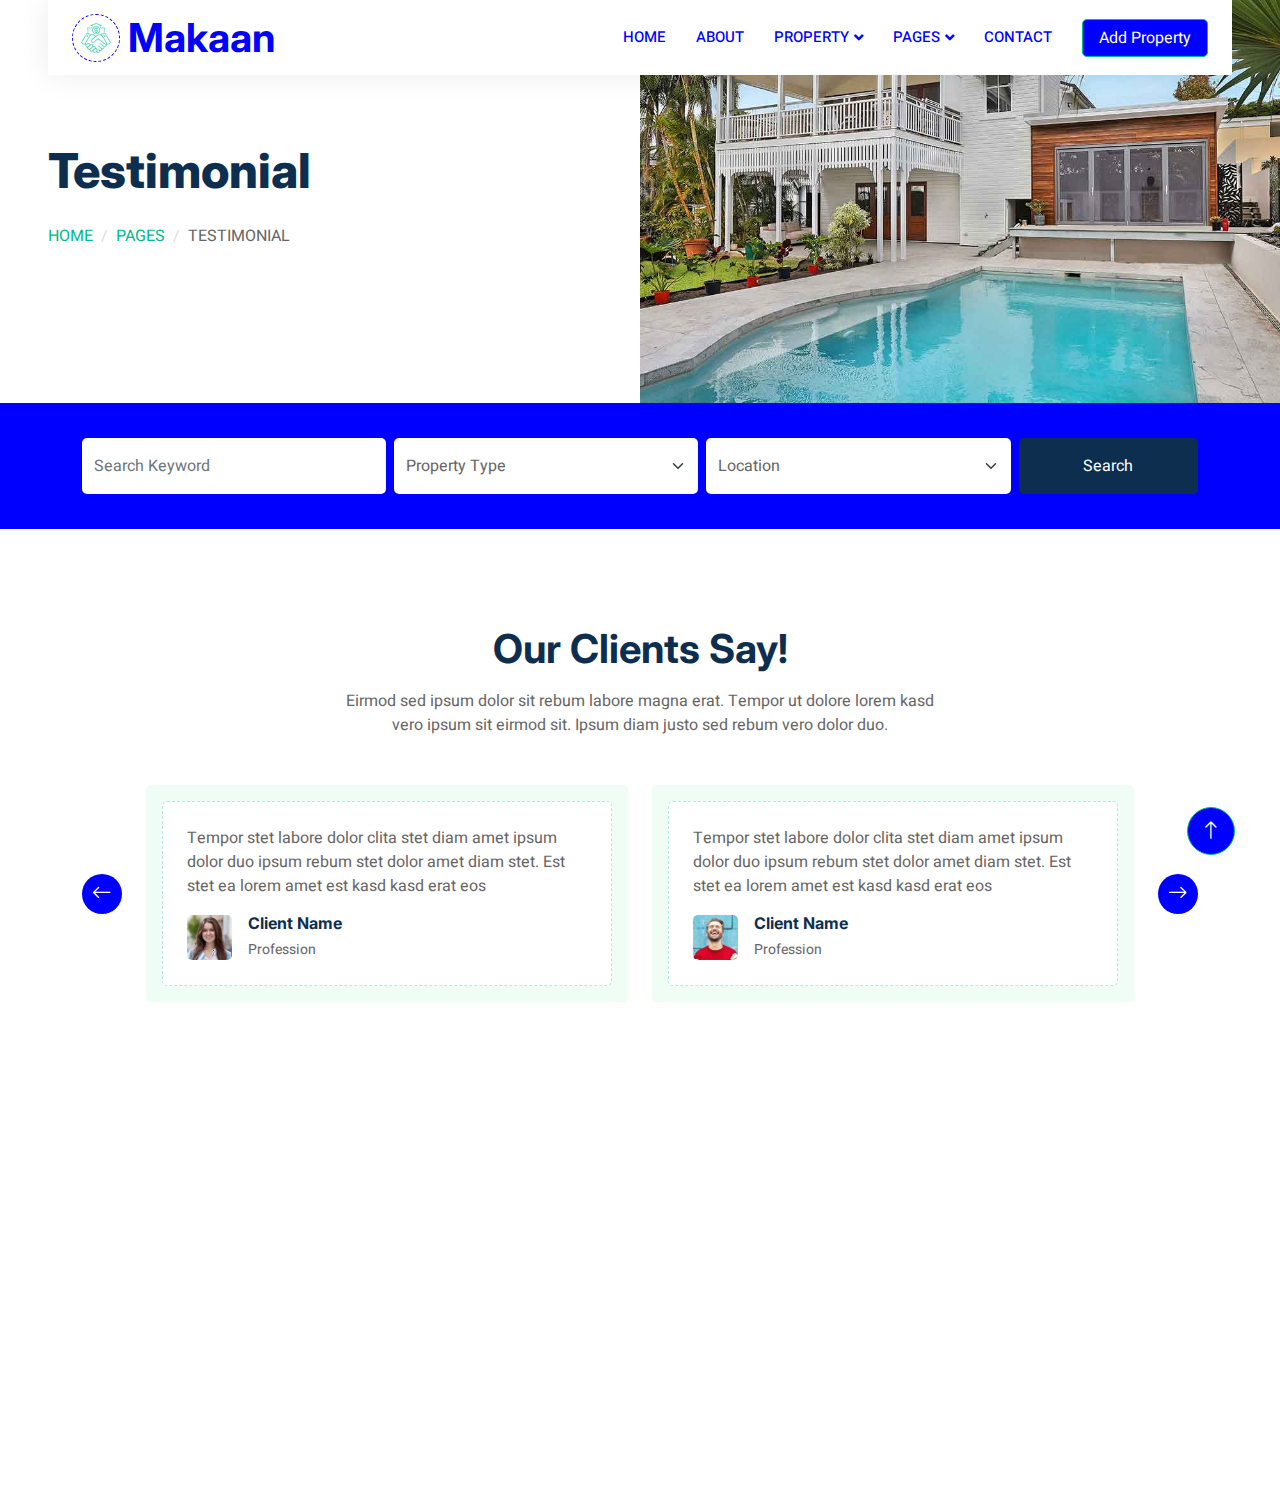
<file: testimonial.html>
<!DOCTYPE html>
<html lang="en">

<head>
    <meta charset="utf-8">
    <title>Makaan - Real Estate HTML Template</title>
    <meta content="width=device-width, initial-scale=1.0" name="viewport">
    <meta content="" name="keywords">
    <meta content="" name="description">

    <!-- Favicon -->
    <link href="img/favicon.ico" rel="icon">

    <!-- Google Web Fonts -->
    <link rel="preconnect" href="https://fonts.googleapis.com">
    <link rel="preconnect" href="https://fonts.gstatic.com" crossorigin>
    <link href="https://fonts.googleapis.com/css2?family=Heebo:wght@400;500;600&family=Inter:wght@700;800&display=swap" rel="stylesheet">
    
    <!-- Icon Font Stylesheet -->
    <link href="https://cdnjs.cloudflare.com/ajax/libs/font-awesome/5.10.0/css/all.min.css" rel="stylesheet">
    <link href="https://cdn.jsdelivr.net/npm/bootstrap-icons@1.4.1/font/bootstrap-icons.css" rel="stylesheet">

    <!-- Libraries Stylesheet -->
    <link href="lib/animate/animate.min.css" rel="stylesheet">
    <link href="lib/owlcarousel/assets/owl.carousel.min.css" rel="stylesheet">

    <!-- Customized Bootstrap Stylesheet -->
    <link href="css/bootstrap.min.css" rel="stylesheet">

    <!-- Template Stylesheet -->
    <link href="css/style.css" rel="stylesheet">
</head>

<body>
    <div class="container-xxl bg-white p-0">
        <!-- Spinner Start -->
        <div id="spinner" class="show bg-white position-fixed translate-middle w-100 vh-100 top-50 start-50 d-flex align-items-center justify-content-center">
            <div class="spinner-border text-primary" style="width: 3rem; height: 3rem;" role="status">
                <span class="sr-only">Loading...</span>
            </div>
        </div>
        <!-- Spinner End -->


        <!-- Navbar Start -->
        <div class="container-fluid nav-bar bg-transparent">
            <nav class="navbar navbar-expand-lg bg-white navbar-light py-0 px-4">
                <a href="index.html" class="navbar-brand d-flex align-items-center text-center">
                    <div class="icon p-2 me-2">
                        <img class="img-fluid" src="img/icon-deal.png" alt="Icon" style="width: 30px; height: 30px;">
                    </div>
                    <h1 class="m-0 text-primary">Makaan</h1>
                </a>
                <button type="button" class="navbar-toggler" data-bs-toggle="collapse" data-bs-target="#navbarCollapse">
                    <span class="navbar-toggler-icon"></span>
                </button>
                <div class="collapse navbar-collapse" id="navbarCollapse">
                    <div class="navbar-nav ms-auto">
                        <a href="index.html" class="nav-item nav-link">Home</a>
                        <a href="about.html" class="nav-item nav-link">About</a>
                        <div class="nav-item dropdown">
                            <a href="#" class="nav-link dropdown-toggle" data-bs-toggle="dropdown">Property</a>
                            <div class="dropdown-menu rounded-0 m-0">
                                <a href="property-list.html" class="dropdown-item">Property List</a>
                                <a href="property-type.html" class="dropdown-item">Property Type</a>
                                <a href="property-agent.html" class="dropdown-item">Property Agent</a>
                            </div>
                        </div>
                        <div class="nav-item dropdown">
                            <a href="#" class="nav-link dropdown-toggle active" data-bs-toggle="dropdown">Pages</a>
                            <div class="dropdown-menu rounded-0 m-0">
                                <a href="testimonial.html" class="dropdown-item active">Testimonial</a>
                                <a href="404.html" class="dropdown-item">404 Error</a>
                            </div>
                        </div>
                        <a href="contact.html" class="nav-item nav-link">Contact</a>
                    </div>
                    <a href="" class="btn btn-primary px-3 d-none d-lg-flex">Add Property</a>
                </div>
            </nav>
        </div>
        <!-- Navbar End -->


        <!-- Header Start -->
        <div class="container-fluid header bg-white p-0">
            <div class="row g-0 align-items-center flex-column-reverse flex-md-row">
                <div class="col-md-6 p-5 mt-lg-5">
                    <h1 class="display-5 animated fadeIn mb-4">Testimonial</h1> 
                        <nav aria-label="breadcrumb animated fadeIn">
                        <ol class="breadcrumb text-uppercase">
                            <li class="breadcrumb-item"><a href="#">Home</a></li>
                            <li class="breadcrumb-item"><a href="#">Pages</a></li>
                            <li class="breadcrumb-item text-body active" aria-current="page">Testimonial</li>
                        </ol>
                    </nav>
                </div>
                <div class="col-md-6 animated fadeIn">
                    <img class="img-fluid" src="img/header.jpg" alt="">
                </div>
            </div>
        </div>
        <!-- Header End -->


        <!-- Search Start -->
        <div class="container-fluid bg-primary mb-5 wow fadeIn" data-wow-delay="0.1s" style="padding: 35px;">
            <div class="container">
                <div class="row g-2">
                    <div class="col-md-10">
                        <div class="row g-2">
                            <div class="col-md-4">
                                <input type="text" class="form-control border-0 py-3" placeholder="Search Keyword">
                            </div>
                            <div class="col-md-4">
                                <select class="form-select border-0 py-3">
                                    <option selected>Property Type</option>
                                    <option value="1">Property Type 1</option>
                                    <option value="2">Property Type 2</option>
                                    <option value="3">Property Type 3</option>
                                </select>
                            </div>
                            <div class="col-md-4">
                                <select class="form-select border-0 py-3">
                                    <option selected>Location</option>
                                    <option value="1">Location 1</option>
                                    <option value="2">Location 2</option>
                                    <option value="3">Location 3</option>
                                </select>
                            </div>
                        </div>
                    </div>
                    <div class="col-md-2">
                        <button class="btn btn-dark border-0 w-100 py-3">Search</button>
                    </div>
                </div>
            </div>
        </div>
        <!-- Search End -->


        <!-- Testimonial Start -->
        <div class="container-xxl py-5">
            <div class="container">
                <div class="text-center mx-auto mb-5 wow fadeInUp" data-wow-delay="0.1s" style="max-width: 600px;">
                    <h1 class="mb-3">Our Clients Say!</h1>
                    <p>Eirmod sed ipsum dolor sit rebum labore magna erat. Tempor ut dolore lorem kasd vero ipsum sit eirmod sit. Ipsum diam justo sed rebum vero dolor duo.</p>
                </div>
                <div class="owl-carousel testimonial-carousel wow fadeInUp" data-wow-delay="0.1s">
                    <div class="testimonial-item bg-light rounded p-3">
                        <div class="bg-white border rounded p-4">
                            <p>Tempor stet labore dolor clita stet diam amet ipsum dolor duo ipsum rebum stet dolor amet diam stet. Est stet ea lorem amet est kasd kasd erat eos</p>
                            <div class="d-flex align-items-center">
                                <img class="img-fluid flex-shrink-0 rounded" src="img/testimonial-1.jpg" style="width: 45px; height: 45px;">
                                <div class="ps-3">
                                    <h6 class="fw-bold mb-1">Client Name</h6>
                                    <small>Profession</small>
                                </div>
                            </div>
                        </div>
                    </div>
                    <div class="testimonial-item bg-light rounded p-3">
                        <div class="bg-white border rounded p-4">
                            <p>Tempor stet labore dolor clita stet diam amet ipsum dolor duo ipsum rebum stet dolor amet diam stet. Est stet ea lorem amet est kasd kasd erat eos</p>
                            <div class="d-flex align-items-center">
                                <img class="img-fluid flex-shrink-0 rounded" src="img/testimonial-2.jpg" style="width: 45px; height: 45px;">
                                <div class="ps-3">
                                    <h6 class="fw-bold mb-1">Client Name</h6>
                                    <small>Profession</small>
                                </div>
                            </div>
                        </div>
                    </div>
                    <div class="testimonial-item bg-light rounded p-3">
                        <div class="bg-white border rounded p-4">
                            <p>Tempor stet labore dolor clita stet diam amet ipsum dolor duo ipsum rebum stet dolor amet diam stet. Est stet ea lorem amet est kasd kasd erat eos</p>
                            <div class="d-flex align-items-center">
                                <img class="img-fluid flex-shrink-0 rounded" src="img/testimonial-3.jpg" style="width: 45px; height: 45px;">
                                <div class="ps-3">
                                    <h6 class="fw-bold mb-1">Client Name</h6>
                                    <small>Profession</small>
                                </div>
                            </div>
                        </div>
                    </div>
                </div>
            </div>
        </div>
        <!-- Testimonial End -->
        

        <!-- Footer Start -->
        <div class="container-fluid bg-dark text-white-50 footer pt-5 mt-5 wow fadeIn" data-wow-delay="0.1s">
            <div class="container py-5">
                <div class="row g-5">
                    <div class="col-lg-3 col-md-6">
                        <h5 class="text-white mb-4">Get In Touch</h5>
                        <p class="mb-2"><i class="fa fa-map-marker-alt me-3"></i>123 Street, New York, USA</p>
                        <p class="mb-2"><i class="fa fa-phone-alt me-3"></i>+012 345 67890</p>
                        <p class="mb-2"><i class="fa fa-envelope me-3"></i>info@example.com</p>
                        <div class="d-flex pt-2">
                            <a class="btn btn-outline-light btn-social" href=""><i class="fab fa-twitter"></i></a>
                            <a class="btn btn-outline-light btn-social" href=""><i class="fab fa-facebook-f"></i></a>
                            <a class="btn btn-outline-light btn-social" href=""><i class="fab fa-youtube"></i></a>
                            <a class="btn btn-outline-light btn-social" href=""><i class="fab fa-linkedin-in"></i></a>
                        </div>
                    </div>
                    <div class="col-lg-3 col-md-6">
                        <h5 class="text-white mb-4">Quick Links</h5>
                        <a class="btn btn-link text-white-50" href="">About Us</a>
                        <a class="btn btn-link text-white-50" href="">Contact Us</a>
                        <a class="btn btn-link text-white-50" href="">Our Services</a>
                        <a class="btn btn-link text-white-50" href="">Privacy Policy</a>
                        <a class="btn btn-link text-white-50" href="">Terms & Condition</a>
                    </div>
                    <div class="col-lg-3 col-md-6">
                        <h5 class="text-white mb-4">Photo Gallery</h5>
                        <div class="row g-2 pt-2">
                            <div class="col-4">
                                <img class="img-fluid rounded bg-light p-1" src="img/property-1.jpg" alt="">
                            </div>
                            <div class="col-4">
                                <img class="img-fluid rounded bg-light p-1" src="img/property-2.jpg" alt="">
                            </div>
                            <div class="col-4">
                                <img class="img-fluid rounded bg-light p-1" src="img/property-3.jpg" alt="">
                            </div>
                            <div class="col-4">
                                <img class="img-fluid rounded bg-light p-1" src="img/property-4.jpg" alt="">
                            </div>
                            <div class="col-4">
                                <img class="img-fluid rounded bg-light p-1" src="img/property-5.jpg" alt="">
                            </div>
                            <div class="col-4">
                                <img class="img-fluid rounded bg-light p-1" src="img/property-6.jpg" alt="">
                            </div>
                        </div>
                    </div>
                    <div class="col-lg-3 col-md-6">
                        <h5 class="text-white mb-4">Newsletter</h5>
                        <p>Dolor amet sit justo amet elitr clita ipsum elitr est.</p>
                        <div class="position-relative mx-auto" style="max-width: 400px;">
                            <input class="form-control bg-transparent w-100 py-3 ps-4 pe-5" type="text" placeholder="Your email">
                            <button type="button" class="btn btn-primary py-2 position-absolute top-0 end-0 mt-2 me-2">SignUp</button>
                        </div>
                    </div>
                </div>
            </div>
            <div class="container">
                <div class="copyright">
                    <div class="row">
                        <div class="col-md-6 text-center text-md-start mb-3 mb-md-0">
                            &copy; <a class="border-bottom" href="#">Your Site Name</a>, All Right Reserved. 
							
							<!--/*** This template is free as long as you keep the footer author’s credit link/attribution link/backlink. If you'd like to use the template without the footer author’s credit link/attribution link/backlink, you can purchase the Credit Removal License from "https://htmlcodex.com/credit-removal". Thank you for your support. ***/-->
							Designed By <a class="border-bottom" href="https://htmlcodex.com">HTML Codex</a>
                        </div>
                        <div class="col-md-6 text-center text-md-end">
                            <div class="footer-menu">
                                <a href="">Home</a>
                                <a href="">Cookies</a>
                                <a href="">Help</a>
                                <a href="">FQAs</a>
                            </div>
                        </div>
                    </div>
                </div>
            </div>
        </div>
        <!-- Footer End -->


        <!-- Back to Top -->
        <a href="#" class="btn btn-lg btn-primary btn-lg-square back-to-top"><i class="bi bi-arrow-up"></i></a>
    </div>

    <!-- JavaScript Libraries -->
    <script src="https://code.jquery.com/jquery-3.4.1.min.js"></script>
    <script src="https://cdn.jsdelivr.net/npm/bootstrap@5.0.0/dist/js/bootstrap.bundle.min.js"></script>
    <script src="lib/wow/wow.min.js"></script>
    <script src="lib/easing/easing.min.js"></script>
    <script src="lib/waypoints/waypoints.min.js"></script>
    <script src="lib/owlcarousel/owl.carousel.min.js"></script>

    <!-- Template Javascript -->
    <script src="js/main.js"></script>
</body>

</html>
</file>
<file: css/style.css>
/********** Template CSS **********/
:root {
    --primary: blue;
    --secondary: blue;
    --light: #EFFDF5;
    --dark: blue;
}
.border-primary {
    border-color: var(--primary) !important; 
}
.bg-primary{
    background-color: var(--primary) !important;
}

.text-primary{
    color: var(--primary) !important;;
}
.back-to-top {
    position: fixed;
    display: none;
    right: 45px;
    bottom: 45px;
    z-index: 99;
}


/*** Spinner ***/
#spinner {
    opacity: 0;
    visibility: hidden;
    transition: opacity .5s ease-out, visibility 0s linear .5s;
    z-index: 99999;
}

#spinner.show {
    transition: opacity .5s ease-out, visibility 0s linear 0s;
    visibility: visible;
    opacity: 1;
}


/*** Button ***/
.btn {
    transition: .5s;
}

.btn.btn-primary,
.btn.btn-secondary {
    color: #FFFFFF;
    background-color: blue;
}

.btn-square {
    width: 38px;
    height: 38px;
}

.btn-sm-square {
    width: 32px;
    height: 32px;
}

.btn-lg-square {
    width: 48px;
    height: 48px;
}

.btn-square,
.btn-sm-square,
.btn-lg-square {
    padding: 0;
    display: flex;
    align-items: center;
    justify-content: center;
    font-weight: normal;
    border-radius: 50px;
}


/*** Navbar ***/
.nav-bar {
    position: relative;
    margin-top: 0px;
    padding: 0 3rem;
    transition: .5s;
    z-index: 9999;
}

.nav-bar.sticky-top {
    position: sticky;
    padding: 0;
    z-index: 9999;
}

.navbar {
    box-shadow: 0 0 30px rgba(0, 0, 0, .08);
}

.navbar .dropdown-toggle::after {
    border: none;
    content: "\f107";
    font-family: "Font Awesome 5 Free";
    font-weight: 900;
    vertical-align: middle;
    margin-left: 5px;
    transition: .5s;
}

.navbar .dropdown-toggle[aria-expanded=true]::after {
    transform: rotate(-180deg);
}

.navbar-light .navbar-nav .nav-link {
    margin-right: 30px;
    padding: 25px 0;
    color: #FFFFFF;
    font-size: 15px;
    text-transform: uppercase;
    outline: none;
}

.navbar-light .navbar-nav .nav-link:hover,
.navbar-light .navbar-nav .nav-link.active {
    color: var(--primary);
}

@media (max-width: 991.98px) {
    .nav-bar {
        margin: 0;
        padding: 0;
    }

    .navbar-light .navbar-nav .nav-link  {
        margin-right: 0;
        padding: 10px 0;
    }

    .navbar-light .navbar-nav {
        border-top: 1px solid #EEEEEE;
    }
}

.navbar-light .navbar-brand {
    height: 75px;
}

.navbar-light .navbar-nav .nav-link {
    color: var(--dark);
    font-weight: 500;
}

@media (min-width: 992px) {
    .navbar .nav-item .dropdown-menu {
        display: block;
        top: 100%;
        margin-top: 0;
        transform: rotateX(-75deg);
        transform-origin: 0% 0%;
        opacity: 0;
        visibility: hidden;
        transition: .5s;
        
    }

    .navbar .nav-item:hover .dropdown-menu {
        transform: rotateX(0deg);
        visibility: visible;
        transition: .5s;
        opacity: 1;
    }
}


/*** Header ***/
@media (min-width: 992px) {
    .header {
        margin-top: -120px;
    }
}

.header-carousel .owl-nav {
    position: absolute;
    top: 50%;
    left: -25px;
    transform: translateY(-50%);
    display: flex;
    flex-direction: column;
}

.header-carousel .owl-nav .owl-prev,
.header-carousel .owl-nav .owl-next {
    margin: 7px 0;
    width: 50px;
    height: 50px;
    display: flex;
    align-items: center;
    justify-content: center;
    color: #FFFFFF;
    background: var(--primary);
    border-radius: 40px;
    font-size: 20px;
    transition: .5s;
}

.header-carousel .owl-nav .owl-prev:hover,
.header-carousel .owl-nav .owl-next:hover {
    background: var(--dark);
}

@media (max-width: 768px) {
    .header-carousel .owl-nav {
        left: 25px;
    }
}

.breadcrumb-item + .breadcrumb-item::before {
    color: #DDDDDD;
}


/*** Icon ***/
.icon {
    padding: 15px;
    display: inline-flex;
    align-items: center;
    justify-content: center;
    background: #FFFFFF !important;
    border-radius: 50px;
    border: 1px dashed var(--primary) !important;
}


/*** About ***/
.about-img img {
    position: relative;
    z-index: 2;
}

.about-img::before {
    position: absolute;
    content: "";
    top: 0;
    left: -50%;
    width: 100%;
    height: 100%;
    background: var(--primary);
    transform: skew(60deg);
    z-index: 1;
}


/*** Category ***/
.cat-item div {
    background: #FFFFFF;
    border: 1px dashed rgba(0, 185, 142, .3);
    transition: .5s;
}

.cat-item:hover div {
    background: var(--primary);
    border-color: transparent;
}

.cat-item div * {
    transition: .5s;
}

.cat-item:hover div * {
    color: #FFFFFF !important;
}


/*** Property List ***/
.nav-pills .nav-item .btn {
    color: var(--dark);
}

.nav-pills .nav-item .btn:hover,
.nav-pills .nav-item .btn.active {
    color: #FFFFFF;
}

.property-item {
    box-shadow: 0 0 30px rgba(0, 0, 0, .08);
}

.property-item img {
    transition: .5s;
}

.property-item:hover img {
    transform: scale(1.1);
}

.property-item .border-top {
    border-top: 1px dashed rgba(0, 185, 142, .3) !important;
}

.property-item .border-end {
    border-right: 1px dashed rgba(0, 185, 142, .3) !important;
}


/*** Team ***/
.team-item {
    box-shadow: 0 0 30px rgba(0, 0, 0, .08);
    transition: .5s;
}

.team-item .btn {
    color: var(--primary);
    background: #FFFFFF;
    box-shadow: 0 0 30px rgba(0, 0, 0, .15);
}

.team-item .btn:hover {
    color: #FFFFFF;
    background: var(--primary);
}

.team-item:hover {
    border-color: var(--secondary) !important;
}

.team-item:hover .bg-primary {
    background: var(--secondary) !important;
}

.team-item:hover .bg-primary i {
    color: var(--secondary) !important;
}


/*** Testimonial ***/
.testimonial-carousel {
    padding-left: 1.5rem;
    padding-right: 1.5rem;
}

@media (min-width: 576px) {
    .testimonial-carousel {
        padding-left: 4rem;
        padding-right: 4rem;
    }
}

.testimonial-carousel .testimonial-item .border {
    border: 1px dashed rgba(0, 185, 142, .3) !important;
}

.testimonial-carousel .owl-nav {
    position: absolute;
    width: 100%;
    height: 40px;
    top: calc(50% - 20px);
    left: 0;
    display: flex;
    justify-content: space-between;
    z-index: 1;
}

.testimonial-carousel .owl-nav .owl-prev,
.testimonial-carousel .owl-nav .owl-next {
    position: relative;
    width: 40px;
    height: 40px;
    display: flex;
    align-items: center;
    justify-content: center;
    color: #FFFFFF;
    background: var(--primary);
    border-radius: 40px;
    font-size: 20px;
    transition: .5s;
}

.testimonial-carousel .owl-nav .owl-prev:hover,
.testimonial-carousel .owl-nav .owl-next:hover {
    background: var(--dark);
}


/*** Footer ***/
.footer .btn.btn-social {
    margin-right: 5px;
    width: 35px;
    height: 35px;
    display: flex;
    align-items: center;
    justify-content: center;
    color: var(--light);
    border: 1px solid rgba(255,255,255,0.5);
    border-radius: 35px;
    transition: .3s;
}

.footer .btn.btn-social:hover {
    color: var(--primary);
    border-color: var(--light);
}

.footer .btn.btn-link {
    display: block;
    margin-bottom: 5px;
    padding: 0;
    text-align: left;
    font-size: 15px;
    font-weight: normal;
    text-transform: capitalize;
    transition: .3s;
}

.footer .btn.btn-link::before {
    position: relative;
    content: "\f105";
    font-family: "Font Awesome 5 Free";
    font-weight: 900;
    margin-right: 10px;
}

.footer .btn.btn-link:hover {
    letter-spacing: 1px;
    box-shadow: none;
}

.footer .form-control {
    border-color: rgba(255,255,255,0.5);
}

.footer .copyright {
    padding: 25px 0;
    font-size: 15px;
    border-top: 1px solid rgba(256, 256, 256, .1);
}

.footer .copyright a {
    color: var(--light);
}

.footer .footer-menu a {
    margin-right: 15px;
    padding-right: 15px;
    border-right: 1px solid rgba(255, 255, 255, .1);
}

.footer .footer-menu a:last-child {
    margin-right: 0;
    padding-right: 0;
    border-right: none;
}
</file>
